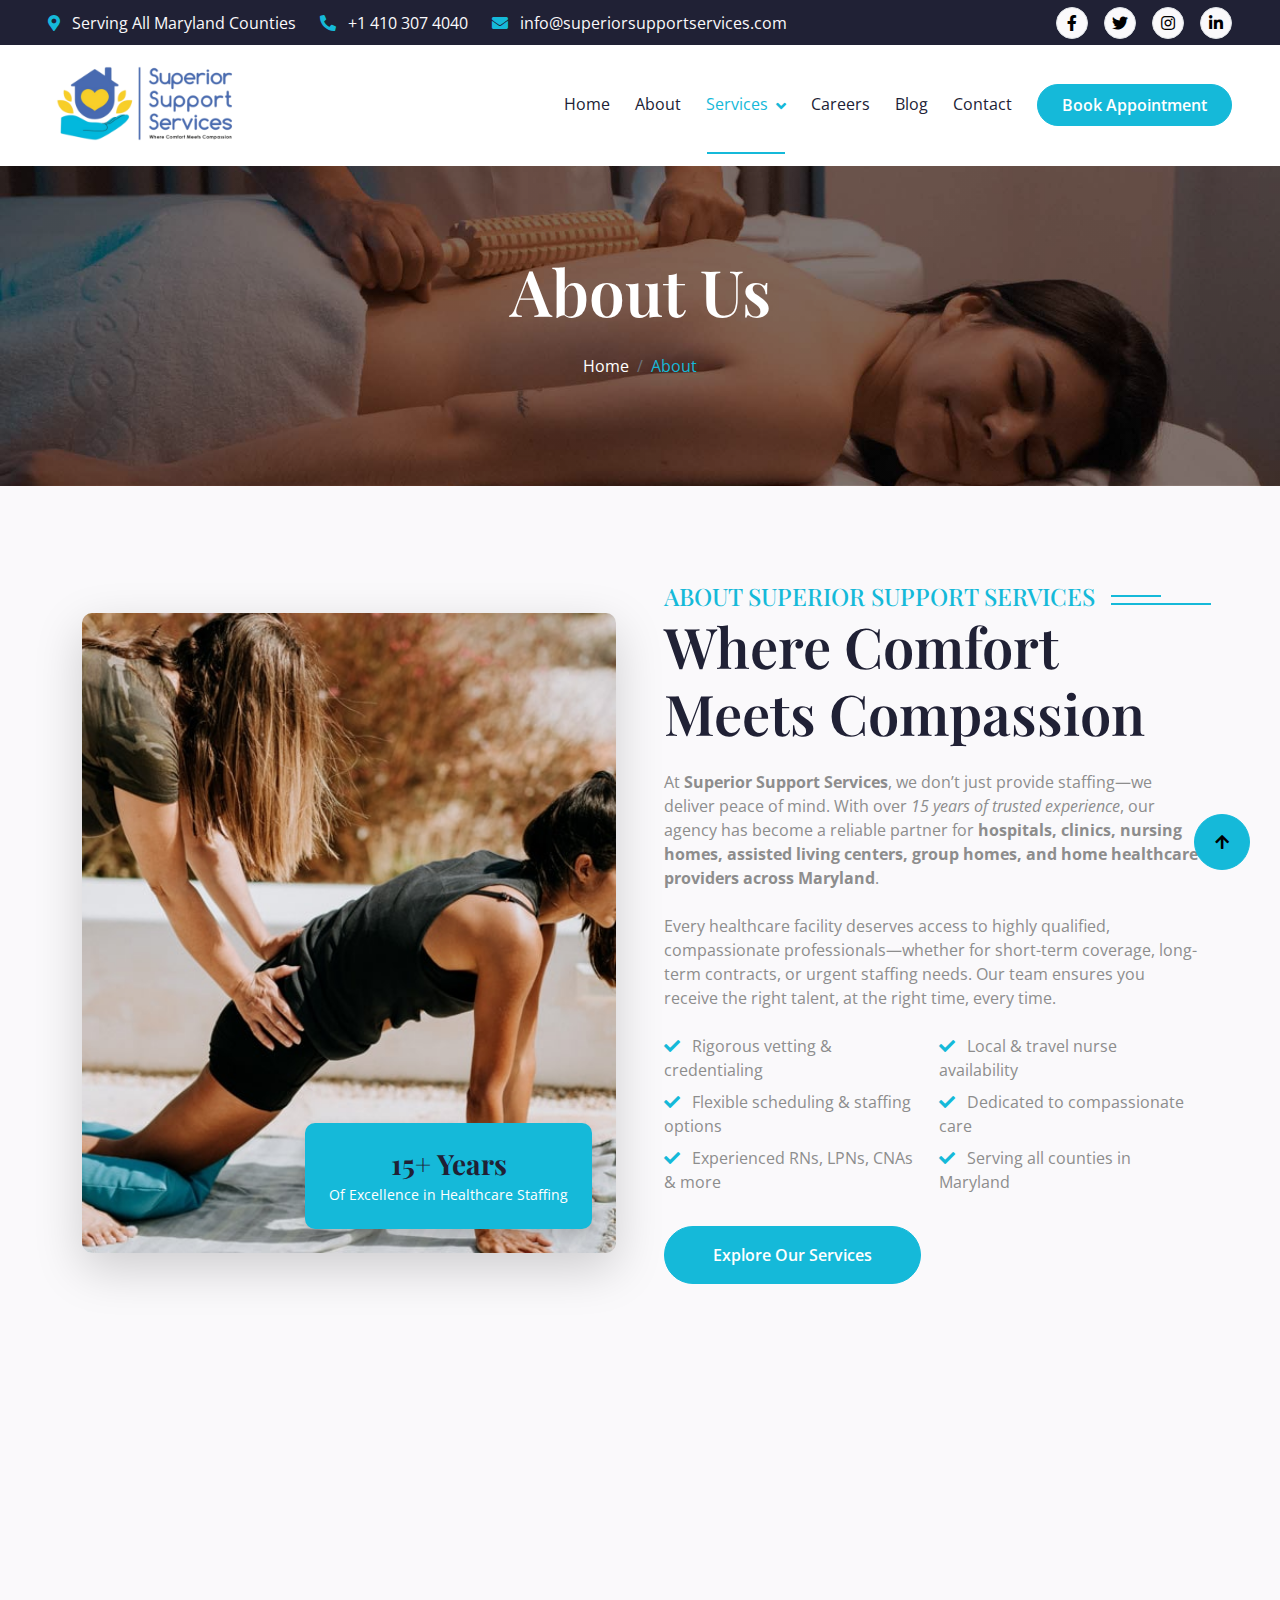
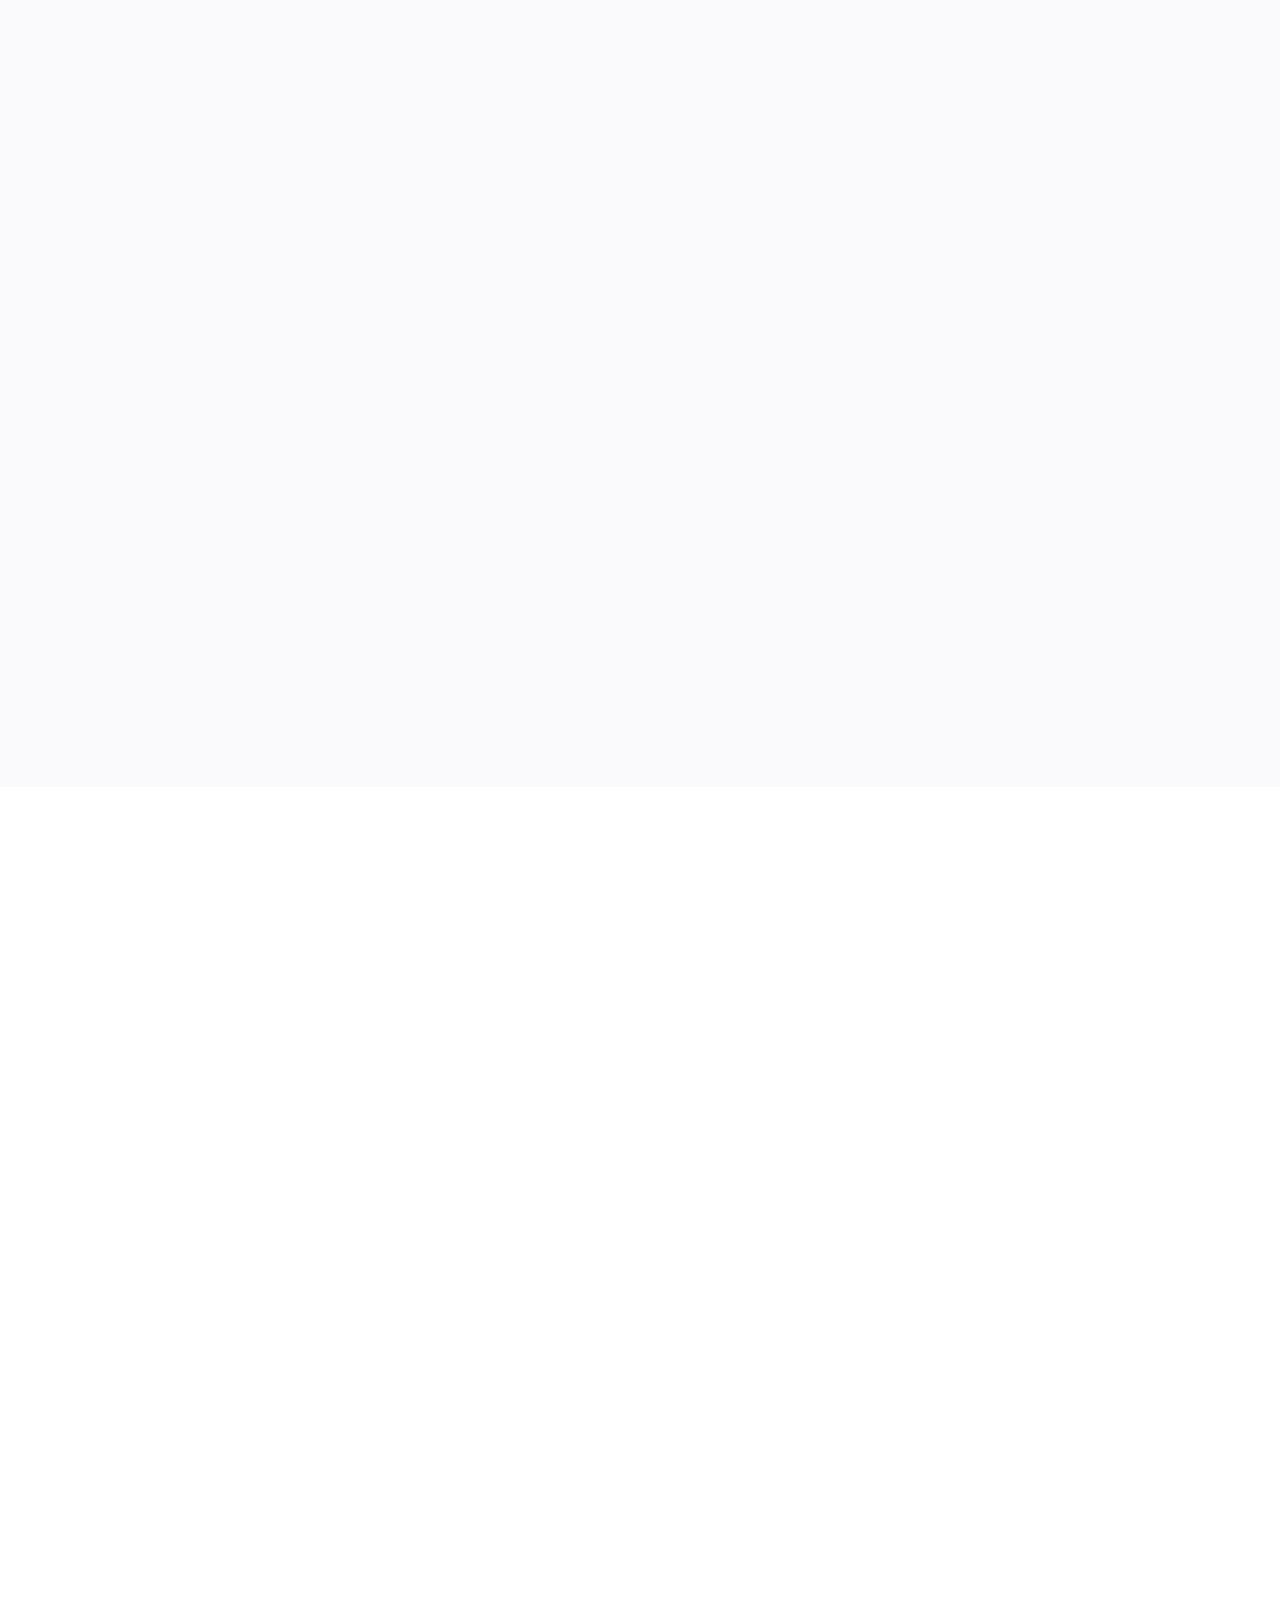
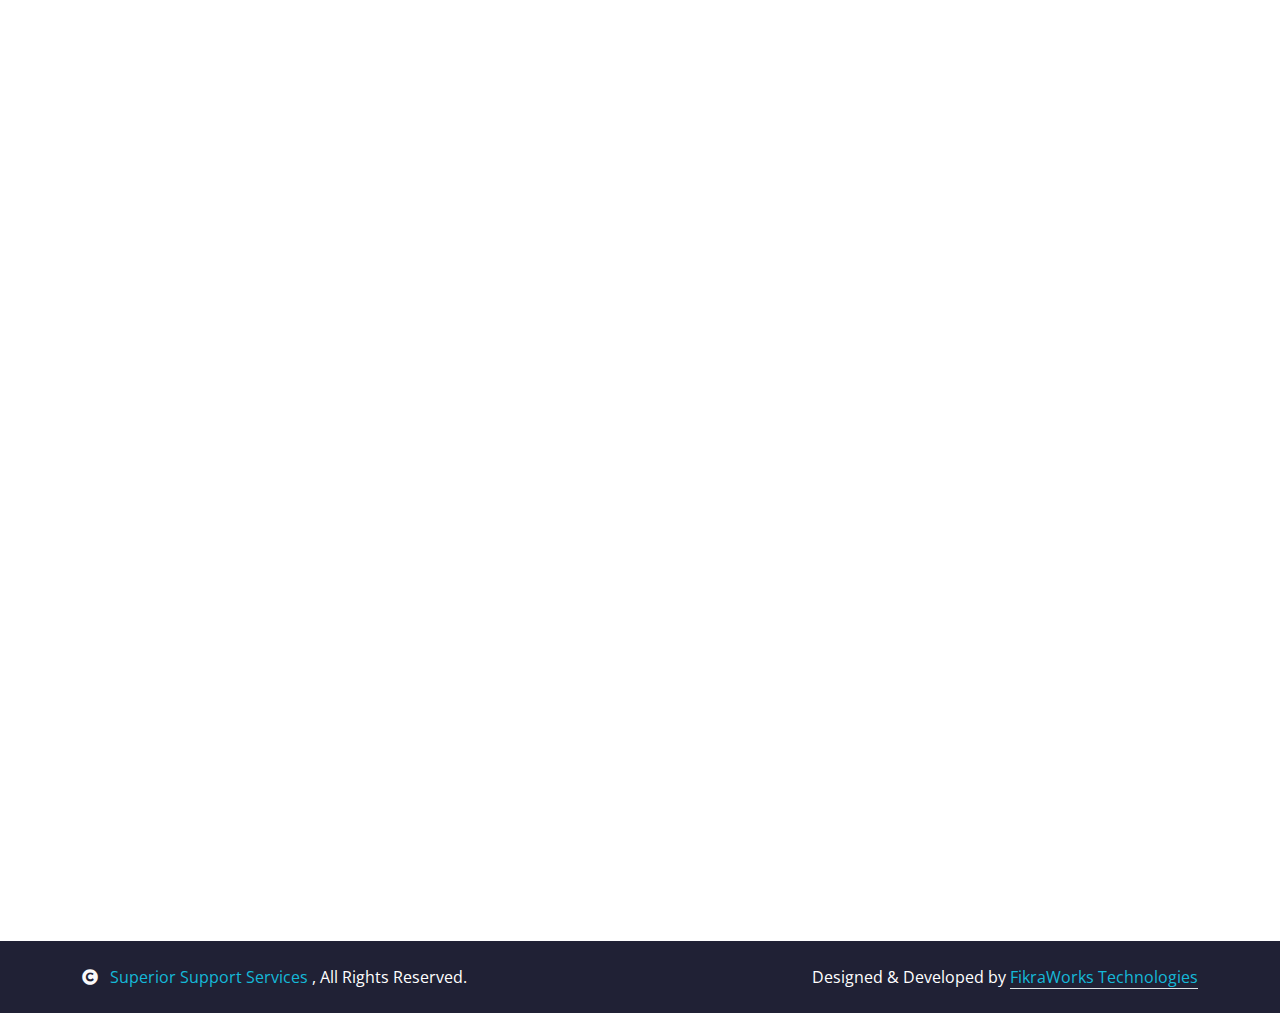
<file: about.html>
<!DOCTYPE html>
<html lang="en">
  <head>
    <meta charset="utf-8" />
    <title>Superior Support Services - Where Comfort Meets Compassion</title>
    <meta content="width=device-width, initial-scale=1.0" name="viewport" />
    <meta content="" name="keywords" />
    <meta content="" name="description" />

    <!-- Google Web Fonts -->
    <link rel="preconnect" href="https://fonts.googleapis.com" />
    <link rel="preconnect" href="https://fonts.gstatic.com" crossorigin />
    <link href="https://fonts.googleapis.com/css2?family=Open+Sans:wght@400;500;600&family=Playfair+Display:wght@400;500;600&display=swap" rel="stylesheet" />

    <!-- Icon Font Stylesheet -->
    <link rel="stylesheet" href="https://use.fontawesome.com/releases/v5.15.4/css/all.css" />
    <link href="https://cdn.jsdelivr.net/npm/bootstrap-icons@1.4.1/font/bootstrap-icons.css" rel="stylesheet" />

    <!-- Libraries Stylesheet -->
    <link href="lib/animate/animate.min.css" rel="stylesheet" />
    <link href="lib/owlcarousel/assets/owl.carousel.min.css" rel="stylesheet" />

    <!-- Customized Bootstrap Stylesheet -->
    <link href="css/bootstrap.min.css" rel="stylesheet" />

    <!-- Template Stylesheet -->
    <link href="css/style.css" rel="stylesheet" />
  </head>

  <body>
    <!-- Spinner Start -->
    <div id="spinner" class="show bg-white position-fixed translate-middle w-100 vh-100 top-50 start-50 d-flex align-items-center justify-content-center">
      <div class="spinner-border text-primary" style="width: 3rem; height: 3rem;" role="status">
        <span class="sr-only">Loading...</span>
      </div>
    </div>
    <!-- Spinner End -->

    <!-- Topbar Start -->
    <div class="container-fluid bg-dark px-5 d-none d-lg-block">
      <div class="row gx-0 align-items-center" style="height: 45px;">
        <!-- Contact Info -->
        <div class="col-lg-8 text-center text-lg-start mb-lg-0">
          <div class="d-flex flex-wrap">
            <a href="#" class="text-light me-4"><i class="fas fa-map-marker-alt text-primary me-2"></i> Serving All Maryland Counties</a>
            <a href="tel:+14103074040" class="text-light me-4"><i class="fas fa-phone-alt text-primary me-2"></i> +1 410 307 4040</a>
            <a href="mailto:superiorspprtsrvc@gmail.com" class="text-light me-0"><i class="fas fa-envelope text-primary me-2"></i> info@superiorsupportservices.com</a>
          </div>
        </div>

        <!-- Social Links -->
        <div class="col-lg-4 text-center text-lg-end">
          <div class="d-flex align-items-center justify-content-end">
            <a href="#" class="btn btn-light btn-square border rounded-circle nav-fill me-3"><i class="fab fa-facebook-f"></i></a>
            <a href="#" class="btn btn-light btn-square border rounded-circle nav-fill me-3"><i class="fab fa-twitter"></i></a>
            <a href="#" class="btn btn-light btn-square border rounded-circle nav-fill me-3"><i class="fab fa-instagram"></i></a>
            <a href="#" class="btn btn-light btn-square border rounded-circle nav-fill me-0"><i class="fab fa-linkedin-in"></i></a>
          </div>
        </div>
      </div>
    </div>
    <!-- Topbar End -->

    <!-- Navbar & Hero Start -->
    <div class="container-fluid position-relative p-0">
      <nav class="navbar navbar-expand-lg navbar-light bg-white px-4 px-lg-5 py-3 py-lg-0">
        <!-- Logo -->
        <a href="index.html" class=""><img src="img/SSS_Logo.png" alt="Superior Support Services Logo" class="img-fluid" style="max-width: 320px; min-width: 180px; height: 120px;" /></a>

        <!-- Mobile Toggle -->
        <button class="navbar-toggler" type="button" data-bs-toggle="collapse" data-bs-target="#navbarCollapse"><span class="fa fa-bars"></span></button>

        <!-- Navbar Items -->
        <div class="collapse navbar-collapse" id="navbarCollapse">
          <div class="navbar-nav ms-auto py-0">
            <a href="index.html" class="nav-item nav-link">Home</a>
            <a href="about.html" class="nav-item nav-link">About</a>

            <!-- Services Dropdown -->
            <div class="nav-item dropdown">
              <a href="service.html" class="nav-link dropdown-toggle active" data-bs-toggle="dropdown">Services</a>
              <div class="dropdown-menu m-0">
                <a href="service.html#temporary-staffing" class="dropdown-item">Temporary Staffing</a>
                <a href="service.html#permanent-placement" class="dropdown-item">Permanent Placement</a>
                <a href="service.html#contract-staffing" class="dropdown-item">Contract Staffing</a>
                <a href="service.html#travel-nursing" class="dropdown-item">Travel Nursing</a>
                <a href="service.html#allied-health" class="dropdown-item">Allied Health Professionals</a>
              </div>
            </div>

            <a href="careers.html" class="nav-item nav-link">Careers</a>
            <a href="blog.html" class="nav-item nav-link">Blog</a>
            <a href="contact.html" class="nav-item nav-link">Contact</a>
          </div>

          <!-- CTA Button -->
          <a href="appointment.html" class="btn btn-primary rounded-pill text-white py-2 px-4 flex-wrap flex-sm-shrink-0">Book Appointment</a>
        </div>
      </nav>
    </div>
    <!-- Navbar & Hero End -->

    <!-- Header Start -->
    <div class="container-fluid bg-breadcrumb">
      <div class="container text-center py-5" style="max-width: 900px;">
        <h3 class="text-white display-3 mb-4 wow fadeInDown" data-wow-delay="0.1s">About Us</h3>
        <ol class="breadcrumb justify-content-center mb-0 wow fadeInDown" data-wow-delay="0.3s">
          <li class="breadcrumb-item">
            <a href="index.html">Home</a>
          </li>
          <li class="breadcrumb-item active text-primary">About</li>
        </ol>
      </div>
    </div>
    <!-- Header End -->

    <!-- About Page Start -->
    <div class="container-fluid about-page bg-light py-5">
      <div class="container py-5">
        <!-- Intro Section -->
        <div class="row g-5 align-items-center mb-5">
          <!-- Left Image -->
          <div class="col-lg-6 wow fadeInLeft" data-wow-delay="0.2s">
            <div class="about-page-img position-relative">
              <img src="img/about-1.jpg" class="img-fluid rounded shadow-lg w-100" alt="Superior Support Services Team in Maryland" style="object-fit: cover;" />
              <div class="about-experience-box bg-primary text-white text-center rounded shadow position-absolute bottom-0 end-0 m-4 p-4">
                <h3 class="fw-bold mb-1">15+ Years</h3>
                <p class="mb-0 small">Of Excellence in Healthcare Staffing</p>
              </div>
            </div>
          </div>

          <!-- Right Content -->
          <div class="col-lg-6 wow fadeInRight" data-wow-delay="0.4s">
            <div class="section-title text-start mb-4">
              <h4 class="sub-title pe-3 mb-0">About Superior Support Services</h4>
              <h1 class="display-4 mb-4">Where Comfort Meets Compassion</h1>
            </div>
            <p class="mb-4">
              At <strong>Superior Support Services</strong>, we don’t just provide staffing—we deliver peace of mind. With over <em>15 years of trusted experience</em>, our agency has become a reliable partner for <strong>hospitals, clinics, nursing homes, assisted living centers, group homes, and home healthcare providers across Maryland</strong>.
            </p>
            <p class="mb-4">Every healthcare facility deserves access to highly qualified, compassionate professionals—whether for short-term coverage, long-term contracts, or urgent staffing needs. Our team ensures you receive the right talent, at the right time, every time.</p>
            <div class="row g-3 mb-4">
              <div class="col-sm-6">
                <p class="mb-2">
                  <i class="fa fa-check text-primary me-2"></i> Rigorous vetting &amp; credentialing
                </p>
                <p class="mb-2">
                  <i class="fa fa-check text-primary me-2"></i> Flexible scheduling &amp; staffing options
                </p>
                <p class="mb-2">
                  <i class="fa fa-check text-primary me-2"></i> Experienced RNs, LPNs, CNAs &amp; more
                </p>
              </div>
              <div class="col-sm-6">
                <p class="mb-2">
                  <i class="fa fa-check text-primary me-2"></i> Local &amp; travel nurse availability
                </p>
                <p class="mb-2">
                  <i class="fa fa-check text-primary me-2"></i> Dedicated to compassionate care
                </p>
                <p class="mb-2">
                  <i class="fa fa-check text-primary me-2"></i> Serving all counties in Maryland
                </p>
              </div>
            </div>
            <a href="#services" class="btn btn-primary rounded-pill text-white py-3 px-5">Explore Our Services</a>
          </div>
        </div>

        <!-- Mission & Values Section -->
        <div class="row g-5 align-items-center my-5">
          <div class="col-lg-6 order-lg-2 wow fadeInRight" data-wow-delay="0.3s">
            <img src="img/about-2.jpg" class="img-fluid rounded shadow-lg w-100" alt="Superior Support Services Mission and Values" />
          </div>
          <div class="col-lg-6 wow fadeInLeft" data-wow-delay="0.3s">
            <h2 class="mb-4">Our Mission &amp; Core Values</h2>
            <p class="mb-4">
              Our mission is simple yet powerful: <strong>to ensure every healthcare facility has access to dependable, compassionate, and highly skilled staff who make a difference in patient care</strong>.
            </p>
            <p class="mb-4">We are guided by four values that define who we are:</p>
            <ul class="list-unstyled">
              <li class="mb-2">
                <i class="fa fa-heart text-primary me-2"></i> <strong>Compassion</strong> – Delivering care with empathy, dignity, and respect.
              </li>
              <li class="mb-2">
                <i class="fa fa-users text-primary me-2"></i> <strong>Collaboration</strong> – Partnering with facilities and professionals for lasting success.
              </li>
              <li class="mb-2">
                <i class="fa fa-shield-alt text-primary me-2"></i> <strong>Integrity</strong> – Building trust through honesty, transparency, and reliability.
              </li>
              <li class="mb-2">
                <i class="fa fa-star text-primary me-2"></i> <strong>Excellence</strong> – Striving for the highest standards in care and service delivery.
              </li>
            </ul>
          </div>
        </div>

        <!-- Team Highlight / Callout -->
        <div class="row g-5 align-items-center mt-5">
          <div class="col-lg-12 text-center wow fadeInUp" data-wow-delay="0.2s">
            <div class="bg-primary text-white p-5 rounded shadow">
              <h2 class="mb-3">Superior Support Services at a Glance</h2>
              <p class="mb-4">
                Providing <strong>Registered Nurses (RNs), Licensed Practical Nurses (LPNs), Certified Nursing Assistants (CNAs), Allied Health Professionals, Physicians, and Support Staff</strong>—serving healthcare facilities in every county across Maryland.
              </p>
              <a href="#contact" class="btn btn-light rounded-pill py-3 px-5">Contact Us Today</a>
            </div>
          </div>
        </div>
      </div>
    </div>
    <!-- About Page End -->

    <!-- Team Start -->
    <div class="container-fluid team py-5">
      <div class="container py-5">
        <div class="section-title mb-5 wow fadeInUp" data-wow-delay="0.1s">
          <div class="sub-style">
            <h4 class="sub-title px-3 mb-0">Meet Our Team</h4>
          </div>
          <h1 class="display-3 mb-4">Dedicated Professionals Behind Superior Support Services</h1>
          <p class="mb-0">At Superior Support Services, our strength lies in the people who lead and support our mission. From experienced recruiters to healthcare staffing specialists, our team is committed to connecting facilities with qualified professionals who deliver compassionate care.</p>
        </div>
        <div class="row g-4 justify-content-center">
          <!-- Team Member -->
          <div class="col-md-6 col-lg-6 col-xl-3 wow fadeInUp" data-wow-delay="0.1s">
            <div class="team-item rounded">
              <div class="team-img rounded-top h-100">
                <img src="img/team-1.jpg" class="img-fluid rounded-top w-100" alt="Staffing Director" />
                <div class="team-icon d-flex justify-content-center">
                  <a class="btn btn-square btn-primary text-white rounded-circle mx-1" href="#"><i class="fab fa-facebook-f"></i></a>
                  <a class="btn btn-square btn-primary text-white rounded-circle mx-1" href="#"><i class="fab fa-linkedin-in"></i></a>
                </div>
              </div>
              <div class="team-content text-center border border-primary border-top-0 rounded-bottom p-4">
                <h5>Jane Doe</h5>
                <p class="mb-0">Director of Staffing Operations</p>
              </div>
            </div>
          </div>

          <!-- Team Member -->
          <div class="col-md-6 col-lg-6 col-xl-3 wow fadeInUp" data-wow-delay="0.3s">
            <div class="team-item rounded">
              <div class="team-img rounded-top h-100">
                <img src="img/team-2.jpg" class="img-fluid rounded-top w-100" alt="Healthcare Recruiter" />
                <div class="team-icon d-flex justify-content-center">
                  <a class="btn btn-square btn-primary text-white rounded-circle mx-1" href="#"><i class="fab fa-facebook-f"></i></a>
                  <a class="btn btn-square btn-primary text-white rounded-circle mx-1" href="#"><i class="fab fa-linkedin-in"></i></a>
                </div>
              </div>
              <div class="team-content text-center border border-primary border-top-0 rounded-bottom p-4">
                <h5>John Smith</h5>
                <p class="mb-0">Senior Healthcare Recruiter</p>
              </div>
            </div>
          </div>

          <!-- Team Member -->
          <div class="col-md-6 col-lg-6 col-xl-3 wow fadeInUp" data-wow-delay="0.5s">
            <div class="team-item rounded">
              <div class="team-img rounded-top h-100">
                <img src="img/team-3.jpg" class="img-fluid rounded-top w-100" alt="Client Relations Manager" />
                <div class="team-icon d-flex justify-content-center">
                  <a class="btn btn-square btn-primary text-white rounded-circle mx-1" href="#"><i class="fab fa-facebook-f"></i></a>
                  <a class="btn btn-square btn-primary text-white rounded-circle mx-1" href="#"><i class="fab fa-linkedin-in"></i></a>
                </div>
              </div>
              <div class="team-content text-center border border-primary border-top-0 rounded-bottom p-4">
                <h5>Emily Johnson</h5>
                <p class="mb-0">Client Relations Manager</p>
              </div>
            </div>
          </div>

          <!-- Team Member -->
          <div class="col-md-6 col-lg-6 col-xl-3 wow fadeInUp" data-wow-delay="0.7s">
            <div class="team-item rounded">
              <div class="team-img rounded-top h-100">
                <img src="img/team-4.jpg" class="img-fluid rounded-top w-100" alt="Credentialing Specialist" />
                <div class="team-icon d-flex justify-content-center">
                  <a class="btn btn-square btn-primary text-white rounded-circle mx-1" href="#"><i class="fab fa-facebook-f"></i></a>
                  <a class="btn btn-square btn-primary text-white rounded-circle mx-1" href="#"><i class="fab fa-linkedin-in"></i></a>
                </div>
              </div>
              <div class="team-content text-center border border-primary border-top-0 rounded-bottom p-4">
                <h5>Michael Brown</h5>
                <p class="mb-0">Credentialing Specialist</p>
              </div>
            </div>
          </div>
        </div>
      </div>
    </div>
    <!-- Team End -->

    <!-- Footer Start -->
    <div class="container-fluid footer py-5 wow fadeIn" data-wow-delay="0.2s">
      <div class="container py-5">
        <div class="row g-5">
          <!-- Company Info -->
          <div class="col-md-6 col-lg-6 col-xl-3">
            <div class="footer-item d-flex flex-column">
              <h4 class="text-white mb-4"><i class="fas fa-star-of-life me-3"></i>Superior Support Services</h4>
              <p>
                Superior Support Services is a healthcare staffing agency providing temporary and permanent personnel to hospitals, clinics, nursing homes, group homes, assisted living, home healthcare, doctors’ offices, and many more facilities. <br /><em>“Where Comfort Meets Compassion. Exceptional Care Always.”</em>
              </p>
              <div class="d-flex align-items-center">
                <i class="fas fa-share fa-2x text-white me-2"></i>
                <a class="btn-square btn btn-primary text-white rounded-circle mx-1" href="#"><i class="fab fa-facebook-f"></i></a>
                <a class="btn-square btn btn-primary text-white rounded-circle mx-1" href="#"><i class="fab fa-twitter"></i></a>
                <a class="btn-square btn btn-primary text-white rounded-circle mx-1" href="#"><i class="fab fa-instagram"></i></a>
                <a class="btn-square btn btn-primary text-white rounded-circle mx-1" href="#"><i class="fab fa-linkedin-in"></i></a>
              </div>
            </div>
          </div>

          <!-- Quick Links -->
          <div class="col-md-6 col-lg-6 col-xl-3">
            <div class="footer-item d-flex flex-column">
              <h4 class="mb-4 text-white">Quick Links</h4>
              <a href="#"><i class="fas fa-angle-right me-2"></i> About Us</a>
              <a href="#"><i class="fas fa-angle-right me-2"></i> Contact Us</a>
              <a href="#"><i class="fas fa-angle-right me-2"></i> Careers</a>
              <a href="#"><i class="fas fa-angle-right me-2"></i> Privacy Policy</a>
              <a href="#"><i class="fas fa-angle-right me-2"></i> Terms &amp; Conditions</a>
              <a href="#"><i class="fas fa-angle-right me-2"></i> Blog &amp; News</a>
            </div>
          </div>

          <!-- Services -->
          <div class="col-md-6 col-lg-6 col-xl-3">
            <div class="footer-item d-flex flex-column">
              <h4 class="mb-4 text-white">Our Services</h4>
              <a href="#"><i class="fas fa-angle-right me-2"></i> Temporary Staffing</a>
              <a href="#"><i class="fas fa-angle-right me-2"></i> Permanent Placement</a>
              <a href="#"><i class="fas fa-angle-right me-2"></i> Contract Staffing</a>
              <a href="#"><i class="fas fa-angle-right me-2"></i> Travel Nursing</a>
              <a href="#"><i class="fas fa-angle-right me-2"></i> Allied Health Staffing</a>
              <a href="#"><i class="fas fa-angle-right me-2"></i> Support Staff Solutions</a>
            </div>
          </div>

          <!-- Contact Info -->
          <div class="col-md-6 col-lg-6 col-xl-3">
            <div class="footer-item d-flex flex-column">
              <h4 class="mb-4 text-white">Contact Info</h4>
              <a href="tel:+14103074040"><i class="fas fa-phone me-2"></i> +1 410 307 4040</a>
              <a href="mailto:superiorspprtsrvc@gmail.com"><i class="fas fa-envelope me-2"></i> info@superiorsupportservices.com</a>
              <a href="mailto:ssuperior338@gmail.com"><i class="fas fa-envelope me-2"></i> careers@superiorsupportservices.com</a>
              <a href="#"><i class="fa fa-map-marker-alt me-2"></i> Serving: Baltimore City, Baltimore County, Howard, Harford, and all Maryland Counties</a>
            </div>
          </div>
        </div>
      </div>
    </div>
    <!-- Footer End -->

    <!-- Copyright Start -->
    <div class="container-fluid copyright py-4">
      <div class="container">
        <div class="row g-4 align-items-center">
          <div class="col-md-6 text-center text-md-start mb-md-0">
            <span class="text-white">
              <a href="#">
                <i class="fas fa-copyright text-light me-2"></i>
                Superior Support Services
              </a>, All Rights Reserved.
            </span>
          </div>
          <div class="col-md-6 text-center text-md-end text-white">
            Designed &amp; Developed by <a class="border-bottom" href="#">FikraWorks Technologies</a>
          </div>
        </div>
      </div>
    </div>
    <!-- Copyright End -->

    <!-- Back to Top -->
    <a href="#" class="btn btn-primary btn-lg-square back-to-top"><i class="fa fa-arrow-up"></i></a>

    <!-- JavaScript Libraries -->
    <script src="https://ajax.googleapis.com/ajax/libs/jquery/3.6.4/jquery.min.js"></script>
    <script src="https://cdn.jsdelivr.net/npm/bootstrap@5.0.0/dist/js/bootstrap.bundle.min.js"></script>
    <script src="lib/wow/wow.min.js"></script>
    <script src="lib/easing/easing.min.js"></script>
    <script src="lib/waypoints/waypoints.min.js"></script>
    <script src="lib/owlcarousel/owl.carousel.min.js"></script>

    <!-- Template Javascript -->
    <script src="js/main.js"></script>
  </body>
</html>
</file>
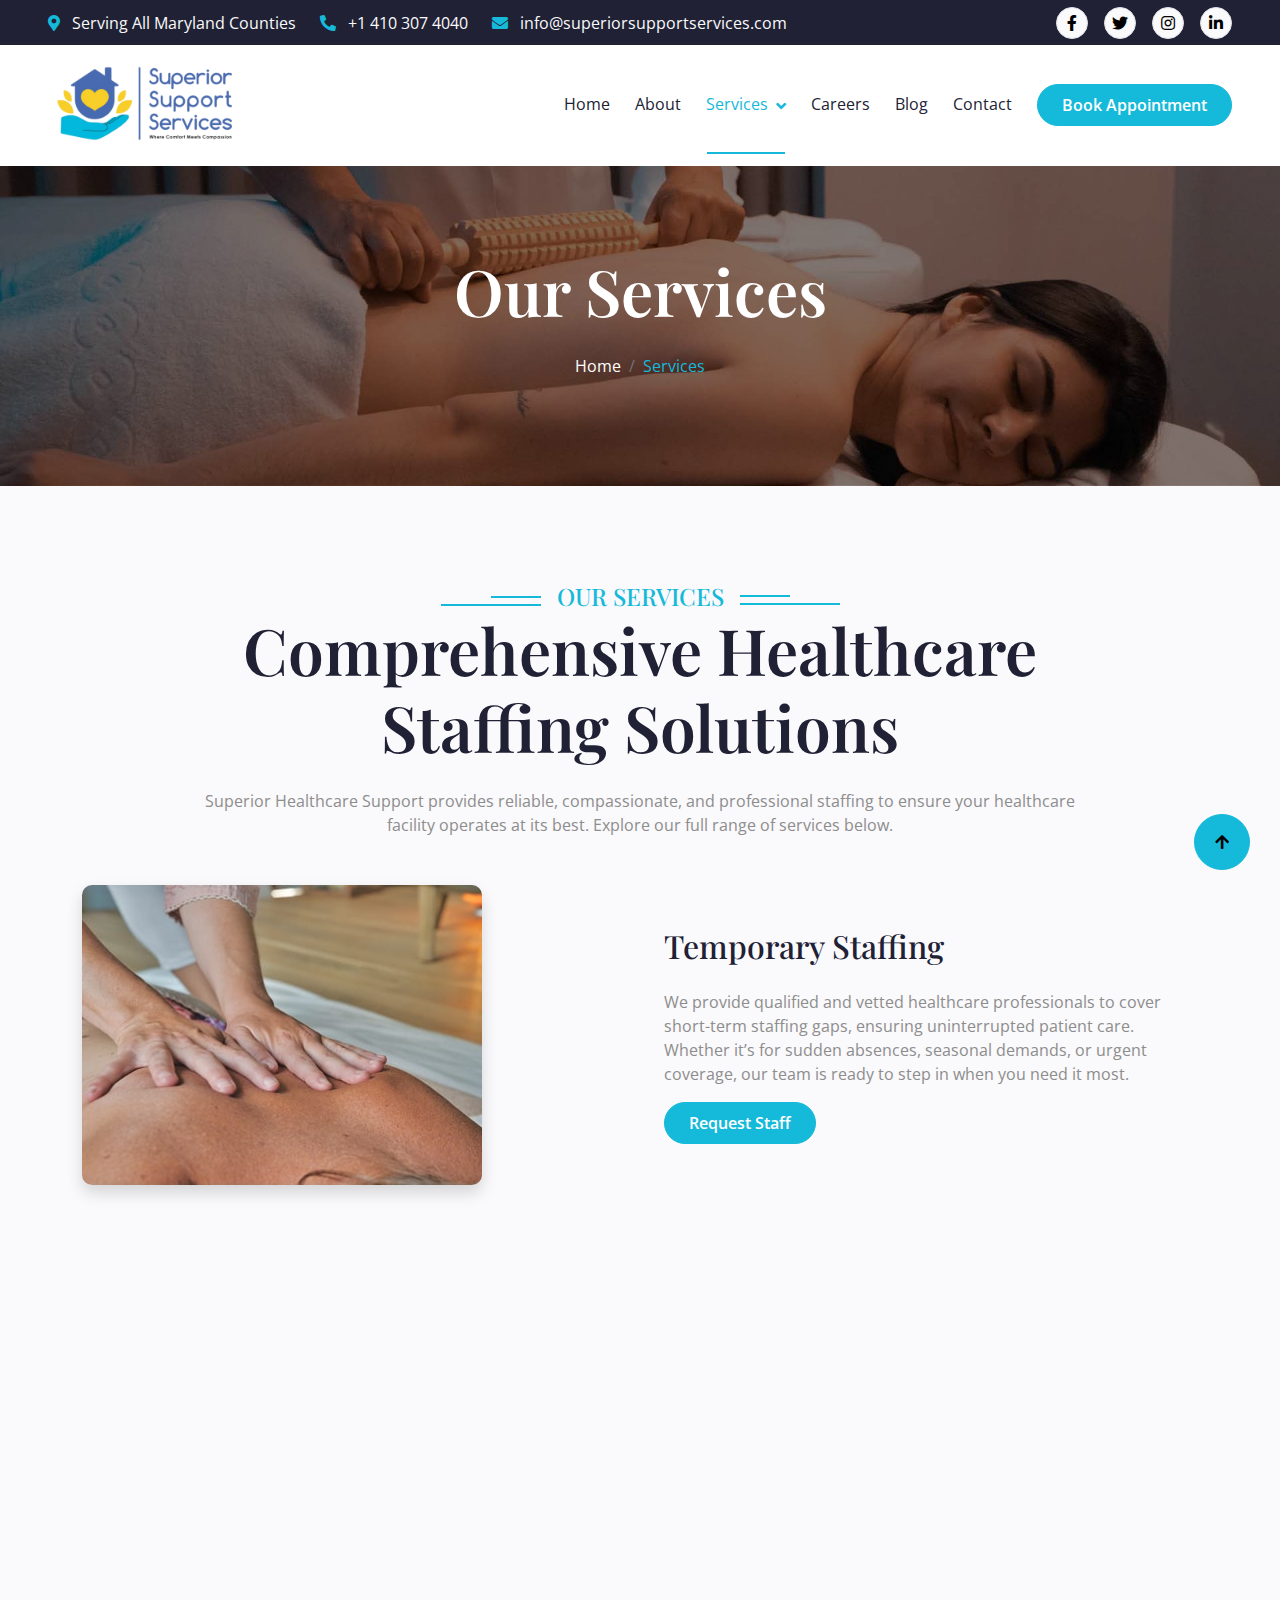
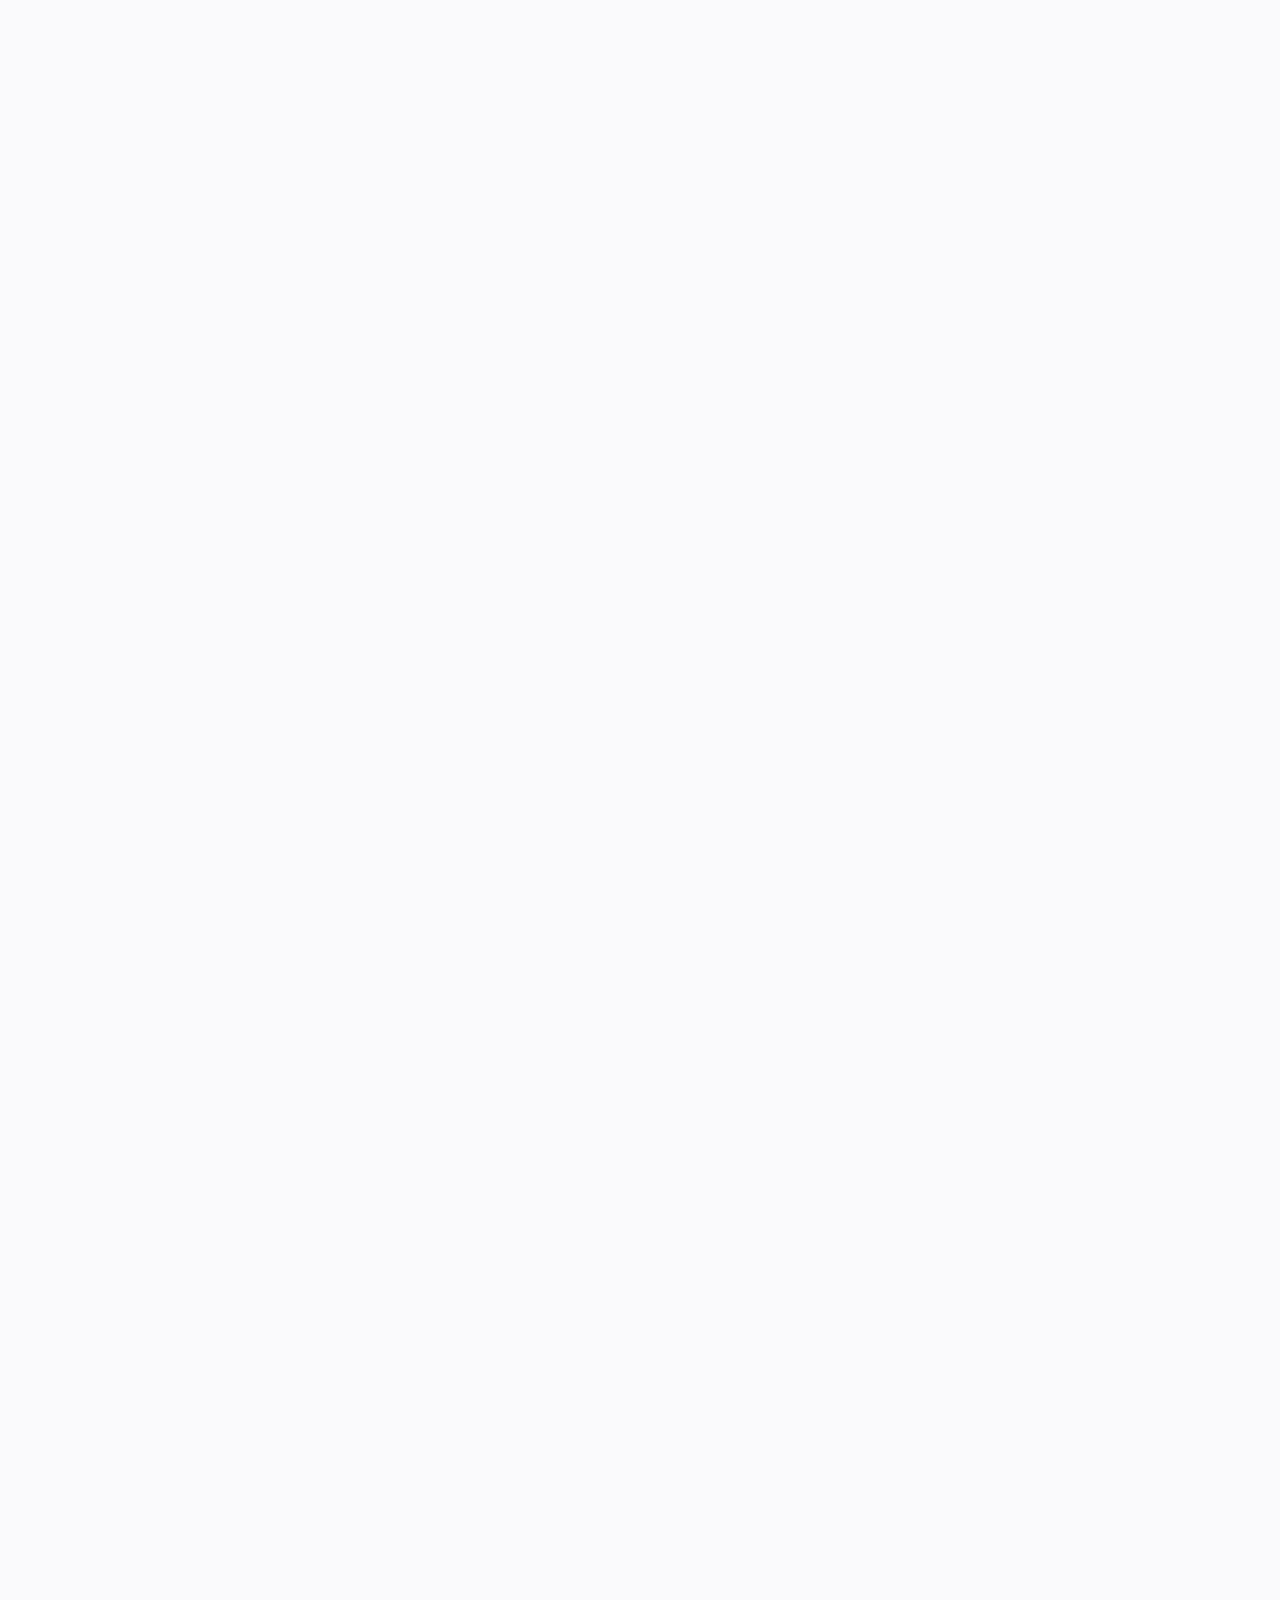
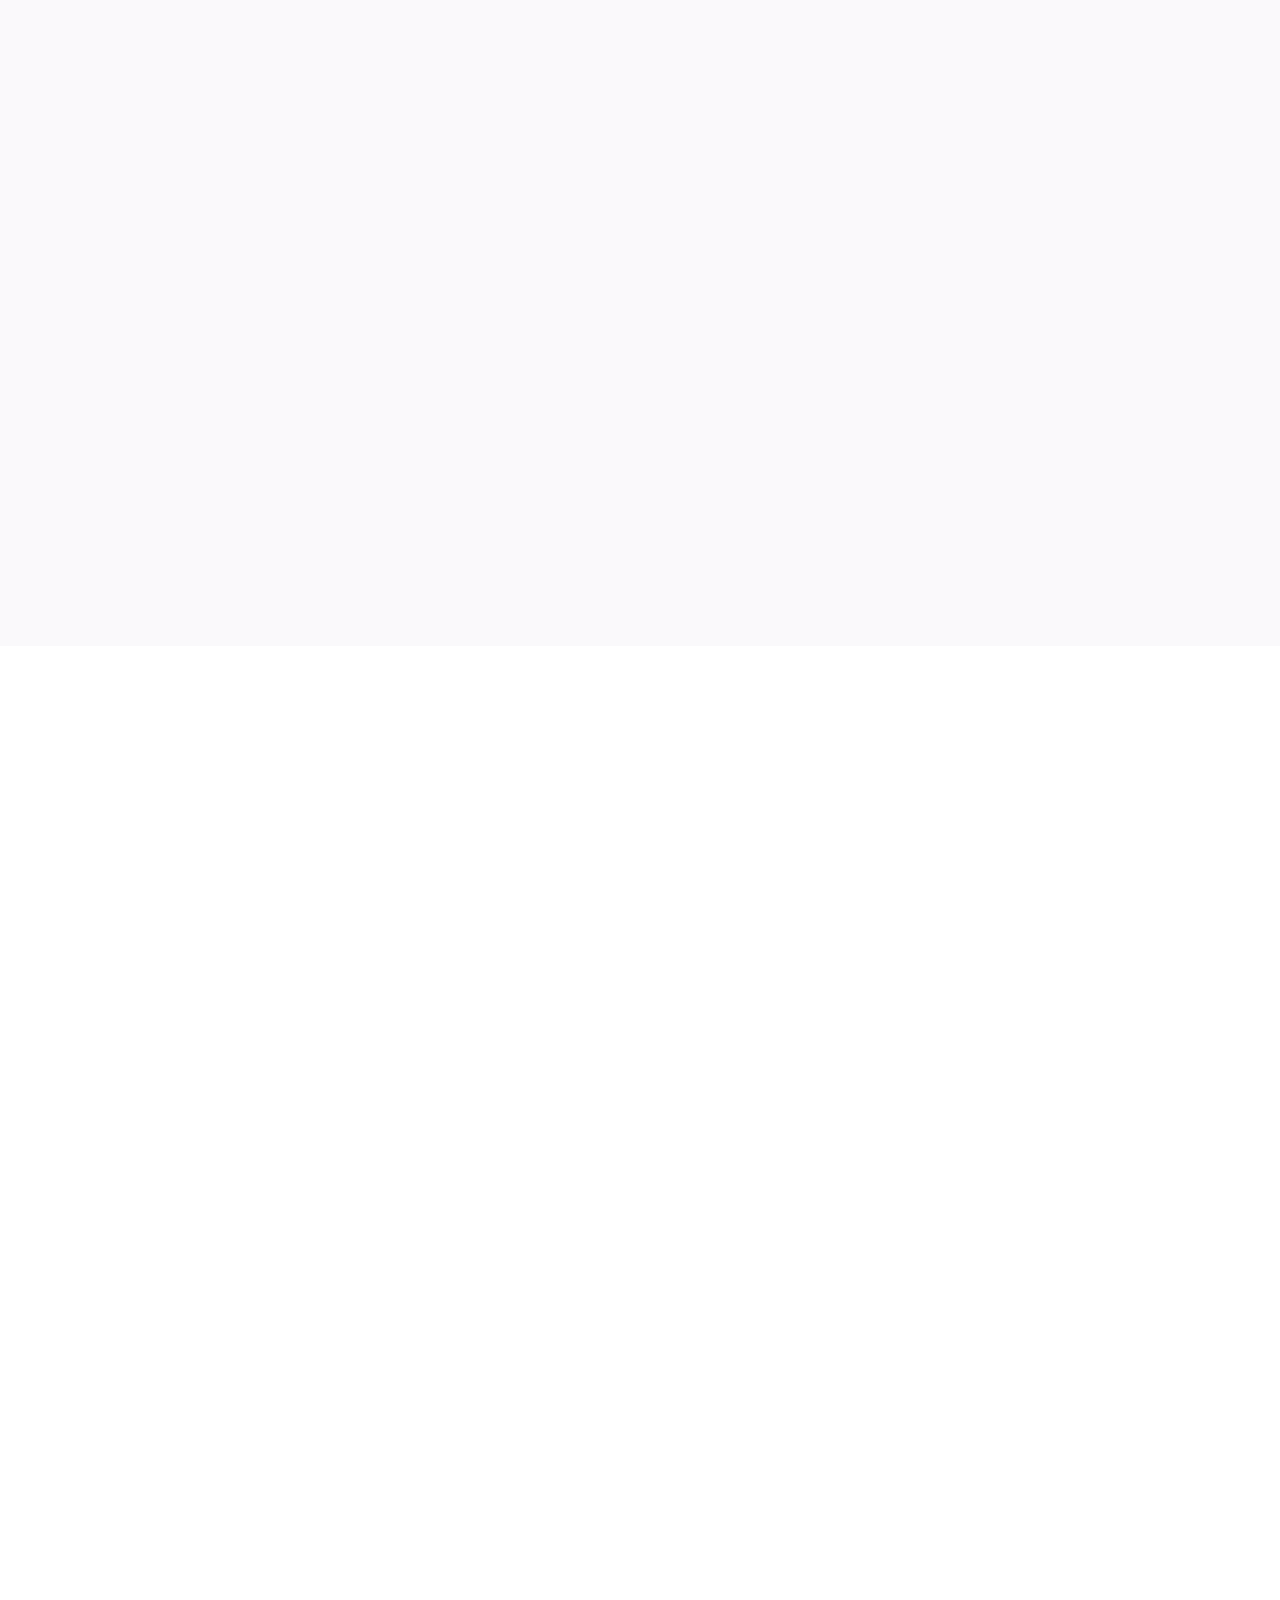
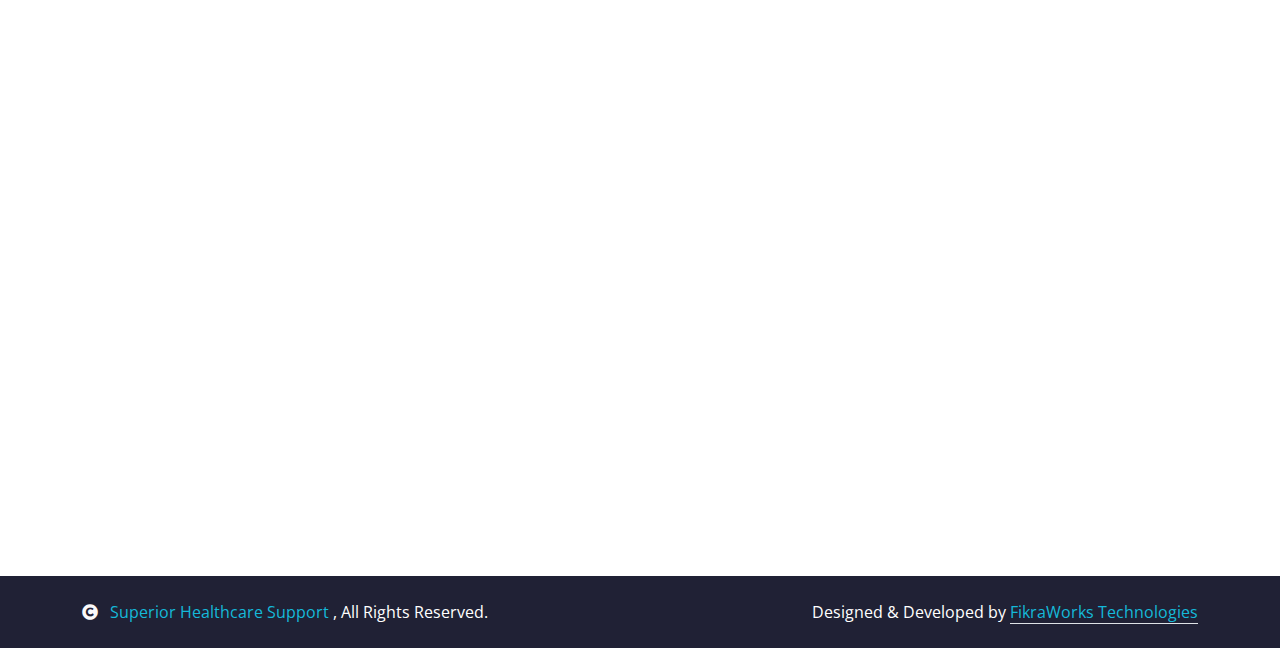
<file: service.html>
<!DOCTYPE html>
<html lang="en">
  <head>
    <meta charset="utf-8" />
    <title>Superior Healthcare Support - Where Comfort Meets Compassion</title>
    <meta content="width=device-width, initial-scale=1.0" name="viewport" />
    <meta content="" name="keywords" />
    <meta content="" name="description" />

    <!-- Google Web Fonts -->
    <link rel="preconnect" href="https://fonts.googleapis.com" />
    <link rel="preconnect" href="https://fonts.gstatic.com" crossorigin />
    <link href="https://fonts.googleapis.com/css2?family=Open+Sans:wght@400;500;600&family=Playfair+Display:wght@400;500;600&display=swap" rel="stylesheet" />

    <!-- Icon Font Stylesheet -->
    <link rel="stylesheet" href="https://use.fontawesome.com/releases/v5.15.4/css/all.css" />
    <link href="https://cdn.jsdelivr.net/npm/bootstrap-icons@1.4.1/font/bootstrap-icons.css" rel="stylesheet" />

    <!-- Libraries Stylesheet -->
    <link href="lib/animate/animate.min.css" rel="stylesheet" />
    <link href="lib/owlcarousel/assets/owl.carousel.min.css" rel="stylesheet" />

    <!-- Customized Bootstrap Stylesheet -->
    <link href="css/bootstrap.min.css" rel="stylesheet" />

    <!-- Template Stylesheet -->
    <link href="css/style.css" rel="stylesheet" />
  </head>

  <body>
    <!-- Spinner Start -->
    <div id="spinner" class="show bg-white position-fixed translate-middle w-100 vh-100 top-50 start-50 d-flex align-items-center justify-content-center">
      <div class="spinner-border text-primary" style="width: 3rem; height: 3rem;" role="status">
        <span class="sr-only">Loading...</span>
      </div>
    </div>
    <!-- Spinner End -->

    <!-- Topbar Start -->
    <div class="container-fluid bg-dark px-5 d-none d-lg-block">
      <div class="row gx-0 align-items-center" style="height: 45px;">
        <!-- Contact Info -->
        <div class="col-lg-8 text-center text-lg-start mb-lg-0">
          <div class="d-flex flex-wrap">
            <a href="#" class="text-light me-4"><i class="fas fa-map-marker-alt text-primary me-2"></i> Serving All Maryland Counties</a>
            <a href="tel:+14103074040" class="text-light me-4"><i class="fas fa-phone-alt text-primary me-2"></i> +1 410 307 4040</a>
            <a href="mailto:superiorspprtsrvc@gmail.com" class="text-light me-0"><i class="fas fa-envelope text-primary me-2"></i> info@superiorsupportservices.com</a>
          </div>
        </div>

        <!-- Social Links -->
        <div class="col-lg-4 text-center text-lg-end">
          <div class="d-flex align-items-center justify-content-end">
            <a href="#" class="btn btn-light btn-square border rounded-circle nav-fill me-3"><i class="fab fa-facebook-f"></i></a>
            <a href="#" class="btn btn-light btn-square border rounded-circle nav-fill me-3"><i class="fab fa-twitter"></i></a>
            <a href="#" class="btn btn-light btn-square border rounded-circle nav-fill me-3"><i class="fab fa-instagram"></i></a>
            <a href="#" class="btn btn-light btn-square border rounded-circle nav-fill me-0"><i class="fab fa-linkedin-in"></i></a>
          </div>
        </div>
      </div>
    </div>
    <!-- Topbar End -->

    <!-- Navbar & Hero Start -->
    <div class="container-fluid position-relative p-0">
      <nav class="navbar navbar-expand-lg navbar-light bg-white px-4 px-lg-5 py-3 py-lg-0">
        <!-- Logo -->
        <a href="index.html" class=""><img src="img/SSS_Logo.png" alt="Superior Healthcare Support Logo" class="img-fluid" style="max-width: 320px; min-width: 180px; height: 120px;" /></a>

        <!-- Mobile Toggle -->
        <button class="navbar-toggler" type="button" data-bs-toggle="collapse" data-bs-target="#navbarCollapse"><span class="fa fa-bars"></span></button>

        <!-- Navbar Items -->
        <div class="collapse navbar-collapse" id="navbarCollapse">
          <div class="navbar-nav ms-auto py-0">
            <a href="index.html" class="nav-item nav-link">Home</a>
            <a href="about.html" class="nav-item nav-link">About</a>

            <!-- Services Dropdown -->
            <div class="nav-item dropdown">
              <a href="service.html" class="nav-link dropdown-toggle active" data-bs-toggle="dropdown">Services</a>
              <div class="dropdown-menu m-0">
                <a href="service.html#temporary-staffing" class="dropdown-item">Temporary Staffing</a>
                <a href="service.html#permanent-placement" class="dropdown-item">Permanent Placement</a>
                <a href="service.html#contract-staffing" class="dropdown-item">Contract Staffing</a>
                <a href="service.html#travel-nursing" class="dropdown-item">Travel Nursing</a>
                <a href="service.html#allied-health" class="dropdown-item">Allied Health Professionals</a>
              </div>
            </div>

            <a href="careers.html" class="nav-item nav-link">Careers</a>
            <a href="blog.html" class="nav-item nav-link">Blog</a>
            <a href="contact.html" class="nav-item nav-link">Contact</a>
          </div>

          <!-- CTA Button -->
          <a href="appointment.html" class="btn btn-primary rounded-pill text-white py-2 px-4 flex-wrap flex-sm-shrink-0">Book Appointment</a>
        </div>
      </nav>
    </div>
    <!-- Navbar & Hero End -->

    <!-- Header Start -->
    <div class="container-fluid bg-breadcrumb">
      <div class="container text-center py-5" style="max-width: 900px;">
        <h3 class="text-white display-3 mb-4 wow fadeInDown" data-wow-delay="0.1s">Our Services</h3>
        <ol class="breadcrumb justify-content-center mb-0 wow fadeInDown" data-wow-delay="0.3s">
          <li class="breadcrumb-item">
            <a href="index.html">Home</a>
          </li>
          <li class="breadcrumb-item active text-primary">Services</li>
        </ol>
      </div>
    </div>
    <!-- Header End -->

    <!-- Services Page Start -->
    <div class="container-fluid service-page bg-light py-5">
      <div class="container py-5">
        <div class="section-title text-center mb-5 wow fadeInUp" data-wow-delay="0.2s">
          <div class="sub-style">
            <h4 class="sub-title px-3 mb-0">Our Services</h4>
          </div>
          <h1 class="display-3 mb-4">Comprehensive Healthcare Staffing Solutions</h1>
          <p class="mb-0">Superior Healthcare Support provides reliable, compassionate, and professional staffing to ensure your healthcare facility operates at its best. Explore our full range of services below.</p>
        </div>

        <!-- Temporary Staffing -->
        <div id="temporary-staffing" class="row g-5 align-items-center mb-5 wow fadeInUp" data-wow-delay="0.1s">
          <div class="col-lg-6">
            <img src="img/service-1.jpg" class="img-fluid rounded shadow" alt="Temporary Staffing" />
          </div>
          <div class="col-lg-6">
            <h2 class="mb-4">Temporary Staffing</h2>
            <p>We provide qualified and vetted healthcare professionals to cover short-term staffing gaps, ensuring uninterrupted patient care. Whether it’s for sudden absences, seasonal demands, or urgent coverage, our team is ready to step in when you need it most.</p>
            <a href="contact.html" class="btn btn-primary rounded-pill text-white py-2 px-4">Request Staff</a>
          </div>
        </div>

        <!-- Permanent Placement -->
        <div id="permanent-placement" class="row g-5 align-items-center mb-5 flex-row-reverse wow fadeInUp" data-wow-delay="0.3s">
          <div class="col-lg-6">
            <img src="img/service-2.jpg" class="img-fluid rounded shadow" alt="Permanent Placement" />
          </div>
          <div class="col-lg-6">
            <h2 class="mb-4">Permanent Placement</h2>
            <p>Finding the right long-term staff is critical for quality care. We carefully match skilled professionals with your facility’s culture and needs, ensuring a seamless fit that enhances your team’s performance.</p>
            <a href="contact.html" class="btn btn-primary rounded-pill text-white py-2 px-4">Hire Now</a>
          </div>
        </div>

        <!-- Contract Staffing -->
        <div id="contract-staffing" class="row g-5 align-items-center mb-5 wow fadeInUp" data-wow-delay="0.5s">
          <div class="col-lg-6">
            <img src="img/service-3.jpg" class="img-fluid rounded shadow" alt="Contract Staffing" />
          </div>
          <div class="col-lg-6">
            <h2 class="mb-4">Contract Staffing</h2>
            <p>For projects, seasonal needs, or extended absences, our contract staffing solutions offer flexibility and reliability. We provide professionals on contracts that suit your facility’s timeline and requirements.</p>
            <a href="contact.html" class="btn btn-primary rounded-pill text-white py-2 px-4">Learn More</a>
          </div>
        </div>

        <!-- Travel Nursing -->
        <div id="travel-nursing" class="row g-5 align-items-center mb-5 flex-row-reverse wow fadeInUp" data-wow-delay="0.7s">
          <div class="col-lg-6">
            <img src="img/service-4.jpg" class="img-fluid rounded shadow" alt="Travel Nursing" />
          </div>
          <div class="col-lg-6">
            <h2 class="mb-4">Travel Nursing</h2>
            <p>We place experienced nurses in temporary positions across different locations, bringing specialized skills to facilities in need. Our travel nurses adapt quickly, ensuring quality care wherever they’re assigned.</p>
            <a href="careers.html" class="btn btn-primary rounded-pill text-white py-2 px-4">Apply as Travel Nurse</a>
          </div>
        </div>

        <!-- Allied Health Professionals -->
        <div id="allied-health" class="row g-5 align-items-center mb-5 wow fadeInUp" data-wow-delay="0.9s">
          <div class="col-lg-6">
            <img src="img/service-5.jpg" class="img-fluid rounded shadow" alt="Allied Health Professionals" />
          </div>
          <div class="col-lg-6">
            <h2 class="mb-4">Allied Health Professionals</h2>
            <p>From physical therapists and occupational therapists to speech therapists and radiology technicians, we provide a wide range of allied health professionals to support comprehensive patient care.</p>
            <a href="contact.html" class="btn btn-primary rounded-pill text-white py-2 px-4">Request Professionals</a>
          </div>
        </div>

        <!-- Support Staff -->
        <div id="support-staff" class="row g-5 align-items-center mb-5 flex-row-reverse wow fadeInUp" data-wow-delay="1.1s">
          <div class="col-lg-6">
            <img src="img/service-6.jpg" class="img-fluid rounded shadow" alt="Support Staff" />
          </div>
          <div class="col-lg-6">
            <h2 class="mb-4">Support Staff</h2>
            <p>Behind every great healthcare facility is a dedicated support team. We provide medical assistants, administrative staff, and other support roles to ensure smooth operations and exceptional patient experiences.</p>
            <a href="contact.html" class="btn btn-primary rounded-pill text-white py-2 px-4">Get Support Staff</a>
          </div>
        </div>
      </div>
    </div>
    <!-- Services Page End -->

    <!-- Features Start -->
    <div class="container-fluid py-5 bg-light">
      <div class="container py-5">
        <div class="row align-items-center">
          <!-- Left Side Intro -->
          <div class="col-lg-5 mb-5 mb-lg-0 wow fadeInLeft" data-wow-delay="0.1s">
            <div class="sub-style mb-3">
              <h4 class="sub-title px-3 mb-0">Why Choose Us</h4>
            </div>
            <h1 class="display-4 mb-4">Staffing Solutions Built on Trust &amp; Care</h1>
            <p class="mb-4">Superior Healthcare Support goes beyond simple staffing. We provide healthcare facilities across Maryland with highly qualified, compassionate professionals who bring confidence, reliability, and heart to every role. Here’s what makes us unique:</p>
            <a href="about.html" class="btn btn-primary rounded-pill py-3 px-5">Discover More</a>
          </div>

          <!-- Right Side Features -->
          <div class="col-lg-7">
            <div class="row g-4">
              <!-- Feature Item -->
              <div class="col-sm-6 wow fadeInUp" data-wow-delay="0.1s">
                <div class="feature-box p-4 bg-white rounded shadow-sm h-100 text-center">
                  <div class="feature-icon mb-3">
                    <i class="fas fa-user-check fa-2x text-primary"></i>
                  </div>
                  <h5>Rigorous Screening</h5>
                  <p class="small mb-0">Strict vetting, credential checks, and background verification for every hire.</p>
                </div>
              </div>

              <!-- Feature Item -->
              <div class="col-sm-6 wow fadeInUp" data-wow-delay="0.2s">
                <div class="feature-box p-4 bg-white rounded shadow-sm h-100 text-center">
                  <div class="feature-icon mb-3">
                    <i class="fas fa-calendar-check fa-2x text-primary"></i>
                  </div>
                  <h5>Flexible Staffing</h5>
                  <p class="small mb-0">Temporary, permanent, or travel placements designed to fit your needs.</p>
                </div>
              </div>

              <!-- Feature Item -->
              <div class="col-sm-6 wow fadeInUp" data-wow-delay="0.3s">
                <div class="feature-box p-4 bg-white rounded shadow-sm h-100 text-center">
                  <div class="feature-icon mb-3">
                    <i class="fas fa-user-md fa-2x text-primary"></i>
                  </div>
                  <h5>Experienced Professionals</h5>
                  <p class="small mb-0">Skilled nurses, allied health staff, and physicians ready to deliver care.</p>
                </div>
              </div>

              <!-- Feature Item -->
              <div class="col-sm-6 wow fadeInUp" data-wow-delay="0.4s">
                <div class="feature-box p-4 bg-white rounded shadow-sm h-100 text-center">
                  <div class="feature-icon mb-3">
                    <i class="fas fa-stopwatch fa-2x text-primary"></i>
                  </div>
                  <h5>Fast Response</h5>
                  <p class="small mb-0">Quick staffing solutions to keep your patient care uninterrupted.</p>
                </div>
              </div>

              <!-- Feature Item -->
              <div class="col-sm-6 wow fadeInUp" data-wow-delay="0.5s">
                <div class="feature-box p-4 bg-white rounded shadow-sm h-100 text-center">
                  <div class="feature-icon mb-3">
                    <i class="fas fa-globe-americas fa-2x text-primary"></i>
                  </div>
                  <h5>Local &amp; Travel Talent</h5>
                  <p class="small mb-0">Access to local staff and travel nurses throughout Maryland.</p>
                </div>
              </div>

              <!-- Feature Item -->
              <div class="col-sm-6 wow fadeInUp" data-wow-delay="0.6s">
                <div class="feature-box p-4 bg-white rounded shadow-sm h-100 text-center">
                  <div class="feature-icon mb-3">
                    <i class="fas fa-heart fa-2x text-primary"></i>
                  </div>
                  <h5>Compassionate Service</h5>
                  <p class="small mb-0">Staff who deliver not just skills, but empathy and compassion.</p>
                </div>
              </div>
            </div>
          </div>
        </div>
      </div>
    </div>
    <!-- Features End -->

    <!-- Testimonial Start -->
    <div class="container-fluid testimonial py-5 wow zoomInDown" data-wow-delay="0.1s">
      <div class="container py-5">
        <div class="section-title mb-5">
          <div class="sub-style">
            <h4 class="sub-title text-white px-3 mb-0">Testimonials</h4>
          </div>
          <h1 class="display-3 mb-4">What Our Clients &amp; Staff Say</h1>
        </div>
        <div class="testimonial-carousel owl-carousel">
          <!-- Testimonial Item (Client) -->
          <div class="testimonial-item">
            <div class="testimonial-inner p-5">
              <div class="testimonial-inner-img mb-4">
                <img src="img/testimonial-img.jpg" class="img-fluid rounded-circle" alt="Client Image" />
              </div>
              <p class="text-white fs-7">“Superior Healthcare Support has consistently provided us with reliable and professional nurses. They understand our facility’s needs and always deliver top-quality staff.”</p>
              <div class="text-center">
                <h5 class="mb-2">Sarah Mitchell</h5>
                <p class="mb-1 text-white-50">Director of Nursing, Chicago IL</p>
                <p class="mb-2 fw-bold small text-dark">
                  <i>“Client”</i>
                </p>
                <div class="d-flex justify-content-center">
                  <i class="fas fa-star text-secondary"></i>
                  <i class="fas fa-star text-secondary"></i>
                  <i class="fas fa-star text-secondary"></i>
                  <i class="fas fa-star text-secondary"></i>
                  <i class="fas fa-star text-secondary"></i>
                </div>
              </div>
            </div>
          </div>

          <!-- Testimonial Item (Staff) -->
          <div class="testimonial-item">
            <div class="testimonial-inner p-5">
              <div class="testimonial-inner-img mb-4">
                <img src="img/testimonial-img.jpg" class="img-fluid rounded-circle" alt="Nurse Image" />
              </div>
              <p class="text-white fs-7">“As a travel nurse, working with Superior has been amazing. They’re supportive, responsive, and make sure I’m placed in facilities where I can thrive.”</p>
              <div class="text-center">
                <h5 class="mb-2">James Carter</h5>
                <p class="mb-1 text-white-50">Registered Nurse, New York</p>
                <p class="mb-2 fw-bold small text-dark">
                  <i>“Staff”</i>
                </p>
                <div class="d-flex justify-content-center">
                  <i class="fas fa-star text-secondary"></i>
                  <i class="fas fa-star text-secondary"></i>
                  <i class="fas fa-star text-secondary"></i>
                  <i class="fas fa-star text-secondary"></i>
                  <i class="fas fa-star text-secondary"></i>
                </div>
              </div>
            </div>
          </div>

          <!-- Testimonial Item (Client) -->
          <div class="testimonial-item">
            <div class="testimonial-inner p-5">
              <div class="testimonial-inner-img mb-4">
                <img src="img/testimonial-img.jpg" class="img-fluid rounded-circle" alt="Healthcare Admin Image" />
              </div>
              <p class="text-white fs-7">“From credentialing to placement, their process is seamless. Superior Healthcare Support makes staffing stress-free for administrators like me.”</p>
              <div class="text-center">
                <h5 class="mb-2">Laura Gonzalez</h5>
                <p class="mb-1 text-white-50">Healthcare Administrator, Texas</p>
                <p class="mb-2 fw-bold small text-dark">
                  <i>“Client”</i>
                </p>
                <div class="d-flex justify-content-center">
                  <i class="fas fa-star text-secondary"></i>
                  <i class="fas fa-star text-secondary"></i>
                  <i class="fas fa-star text-secondary"></i>
                  <i class="fas fa-star text-secondary"></i>
                  <i class="fas fa-star text-secondary"></i>
                </div>
              </div>
            </div>
          </div>
        </div>
      </div>
    </div>
    <!-- Testimonial End -->

    <!-- Footer Start -->
    <div class="container-fluid footer py-5 wow fadeIn" data-wow-delay="0.2s">
      <div class="container py-5">
        <div class="row g-5">
          <!-- Company Info -->
          <div class="col-md-6 col-lg-6 col-xl-3">
            <div class="footer-item d-flex flex-column">
              <h4 class="text-white mb-4"><i class="fas fa-star-of-life me-3"></i>Superior Healthcare Support</h4>
              <p>
                Superior Healthcare Support is a healthcare staffing agency providing temporary and permanent personnel to hospitals, clinics, nursing homes, group homes, assisted living, home healthcare, doctors’ offices, and many more facilities. <br /><em>“Where Comfort Meets Compassion. Exceptional Care Always.”</em>
              </p>
              <div class="d-flex align-items-center">
                <i class="fas fa-share fa-2x text-white me-2"></i>
                <a class="btn-square btn btn-primary text-white rounded-circle mx-1" href="#"><i class="fab fa-facebook-f"></i></a>
                <a class="btn-square btn btn-primary text-white rounded-circle mx-1" href="#"><i class="fab fa-twitter"></i></a>
                <a class="btn-square btn btn-primary text-white rounded-circle mx-1" href="#"><i class="fab fa-instagram"></i></a>
                <a class="btn-square btn btn-primary text-white rounded-circle mx-1" href="#"><i class="fab fa-linkedin-in"></i></a>
              </div>
            </div>
          </div>

          <!-- Quick Links -->
          <div class="col-md-6 col-lg-6 col-xl-3">
            <div class="footer-item d-flex flex-column">
              <h4 class="mb-4 text-white">Quick Links</h4>
              <a href="#"><i class="fas fa-angle-right me-2"></i> About Us</a>
              <a href="#"><i class="fas fa-angle-right me-2"></i> Contact Us</a>
              <a href="#"><i class="fas fa-angle-right me-2"></i> Careers</a>
              <a href="#"><i class="fas fa-angle-right me-2"></i> Privacy Policy</a>
              <a href="#"><i class="fas fa-angle-right me-2"></i> Terms &amp; Conditions</a>
              <a href="#"><i class="fas fa-angle-right me-2"></i> Blog &amp; News</a>
            </div>
          </div>

          <!-- Services -->
          <div class="col-md-6 col-lg-6 col-xl-3">
            <div class="footer-item d-flex flex-column">
              <h4 class="mb-4 text-white">Our Services</h4>
              <a href="#"><i class="fas fa-angle-right me-2"></i> Temporary Staffing</a>
              <a href="#"><i class="fas fa-angle-right me-2"></i> Permanent Placement</a>
              <a href="#"><i class="fas fa-angle-right me-2"></i> Contract Staffing</a>
              <a href="#"><i class="fas fa-angle-right me-2"></i> Travel Nursing</a>
              <a href="#"><i class="fas fa-angle-right me-2"></i> Allied Health Staffing</a>
              <a href="#"><i class="fas fa-angle-right me-2"></i> Support Staff Solutions</a>
            </div>
          </div>

          <!-- Contact Info -->
          <div class="col-md-6 col-lg-6 col-xl-3">
            <div class="footer-item d-flex flex-column">
              <h4 class="mb-4 text-white">Contact Info</h4>
              <a href="tel:+14103074040"><i class="fas fa-phone me-2"></i> +1 410 307 4040</a>
              <a href="mailto:superiorspprtsrvc@gmail.com"><i class="fas fa-envelope me-2"></i> info@superiorsupportservices.com</a>
              <a href="mailto:ssuperior338@gmail.com"><i class="fas fa-envelope me-2"></i> careers@superiorsupportservices.com</a>
              <a href="#"><i class="fa fa-map-marker-alt me-2"></i> Serving: Baltimore City, Baltimore County, Howard, Harford, and all Maryland Counties</a>
            </div>
          </div>
        </div>
      </div>
    </div>
    <!-- Footer End -->

    <!-- Copyright Start -->
    <div class="container-fluid copyright py-4">
      <div class="container">
        <div class="row g-4 align-items-center">
          <div class="col-md-6 text-center text-md-start mb-md-0">
            <span class="text-white">
              <a href="#">
                <i class="fas fa-copyright text-light me-2"></i>
                Superior Healthcare Support
              </a>, All Rights Reserved.
            </span>
          </div>
          <div class="col-md-6 text-center text-md-end text-white">
            Designed &amp; Developed by <a class="border-bottom" href="#">FikraWorks Technologies</a>
          </div>
        </div>
      </div>
    </div>
    <!-- Copyright End -->

    <!-- Back to Top -->
    <a href="#" class="btn btn-primary btn-lg-square back-to-top"><i class="fa fa-arrow-up"></i></a>

    <!-- JavaScript Libraries -->
    <script src="https://ajax.googleapis.com/ajax/libs/jquery/3.6.4/jquery.min.js"></script>
    <script src="https://cdn.jsdelivr.net/npm/bootstrap@5.0.0/dist/js/bootstrap.bundle.min.js"></script>
    <script src="lib/wow/wow.min.js"></script>
    <script src="lib/easing/easing.min.js"></script>
    <script src="lib/waypoints/waypoints.min.js"></script>
    <script src="lib/owlcarousel/owl.carousel.min.js"></script>

    <!-- Template Javascript -->
    <script src="js/main.js"></script>
  </body>
</html>
</file>
<file: css/style.css>
/*** Spinner Start ***/
/*** Spinner ***/
#spinner {
    opacity: 0;
    visibility: hidden;
    transition: opacity .5s ease-out, visibility 0s linear .5s;
    z-index: 99999;
}

#spinner.show {
    transition: opacity .5s ease-out, visibility 0s linear 0s;
    visibility: visible;
    opacity: 1;
}
/*** Spinner End ***/

.back-to-top {
    position: fixed;
    right: 30px;
    bottom: 30px;
    display: flex;
    width: 45px;
    height: 45px;
    align-items: center;
    justify-content: center;
    transition: 0.5s;
    z-index: 99;
}

/*** Button Start ***/
.btn {
    font-weight: 600;
    transition: .5s;
}

.btn-square {
    width: 32px;
    height: 32px;
}

.btn-sm-square {
    width: 34px;
    height: 34px;
}

.btn-md-square {
    width: 44px;
    height: 44px;
}

.btn-lg-square {
    width: 56px;
    height: 56px;
}

.btn-square,
.btn-sm-square,
.btn-md-square,
.btn-lg-square {
    padding: 0;
    display: flex;
    align-items: center;
    justify-content: center;
    font-weight: normal;
    border-radius: 50%;
}

.btn.btn-primary {
    box-shadow: inset 0 0 0 0 var(--bs-primary);
}

.btn.btn-primary:hover {
    box-shadow: inset 300px 0 0 0 var(--bs-light) !important;
    color: var(--bs-primary) !important;
}

.btn.btn-light {
    box-shadow: inset 0 0 0 0 var(--bs-primary);
}

.btn.btn-light:hover {
    box-shadow: inset 300px 0 0 0 var(--bs-primary);
    color: var(--bs-light) !important;
}

.btn-hover {
    transition: 0.5s;
}

.btn-hover:hover {
    color: var(--bs-secondary) !important;
}

/*** Section Title Start ***/
.section-title {
    max-width: 900px;
    text-align: center;
    margin: 0 auto;
}

.section-title .sub-style {
    position: relative;
    display: inline-block;
    text-transform: uppercase;
    color: var(--bs-primary);
}

.section-title .sub-style::before {
    content: "";
    width: 100px;
    position: absolute;
    top: 50%;
    left: 0;
    transform: translateY(-50%);
    margin-top: 8px;
    margin-left: -100px;
    border: 1px solid var(--bs-primary) !important;
}

.section-title .sub-style::after {
    content: "";
    width: 50px;
    position: absolute;
    top: 50%;
    left: 0;
    transform: translateY(-50%);
    margin-bottom: 5px;
    margin-left: -50px;
    border: 1px solid var(--bs-primary) !important;
}

.sub-title {
    position: relative;
    display: inline-block;
    text-transform: uppercase;
    color: var(--bs-primary);
}

.sub-title::before {
    content: "";
    width: 100px;
    position: absolute;
    top: 50%;
    right: 0;
    transform: translateY(-50%);
    margin-top: 8px;
    margin-right: -100px;
    border: 1px solid var(--bs-primary) !important;
}

.sub-title::after {
    content: "";
    width: 50px;
    position: absolute;
    top: 50%;
    right: 0;
    transform: translateY(-50%);
    margin-bottom: 8px;
    margin-right: -50px;
    border: 1px solid var(--bs-primary) !important;
}


/*** Topbar Start ***/
.fixed-top .container {
    transition: 0.5s;
}

.topbar {
    padding: 2px 10px 2px 20px;
    background: var(--bs-primary) !important;
}

.topbar a,
.topbar a i {
    transition: 0.5s;
}

.topbar a:hover,
.topbar a i:hover {
    color: var(--bs-secondary) !important;
}


@media (max-width: 576px) {
    .topbar {
        display: none;    
    }
}
/*** Topbar End ***/


/*** Navbar ***/
.navbar-light .navbar-nav .nav-link {
    font-family: 'Open Sans', sans-serif;
    position: relative;
    margin-right: 25px;
    padding: 35px 0;
    color: var(--bs-dark) !important;
    font-size: 16px;
    font-weight: 400;
    outline: none;
    transition: .5s;
}

.sticky-top.navbar-light .navbar-nav .nav-link {
    padding: 20px 0;
    color: var(--dark) !important;
}

.navbar-light .navbar-nav .nav-link:hover,
.navbar-light .navbar-nav .nav-link.active {
    color: var(--bs-primary) !important;
}

.navbar-light .navbar-brand img {
    max-height: 50px;
    transition: .5s;
}

.sticky-top.navbar-light .navbar-brand img {
    max-height: 45px;
}

.navbar .dropdown-toggle::after {
    border: none;
    content: "\f107";
    font-family: "Font Awesome 5 Free";
    font-weight: 600;
    vertical-align: middle;
    margin-left: 8px;
}

@media (min-width: 1200px) {
    .navbar .nav-item .dropdown-menu {
        display: block;
        visibility: hidden;
        top: 100%;
        transform: rotateX(-75deg);
        transform-origin: 0% 0%;
        border: 0;
        border-radius: 10px;
        transition: .5s;
        opacity: 0;
    }
}

.dropdown .dropdown-menu a:hover {
    background: var(--bs-primary);
    color: var(--bs-white);
}

.navbar .nav-item:hover .dropdown-menu {
    transform: rotateX(0deg);
    visibility: visible;
    background: var(--bs-light) !important;
    transition: .5s;
    opacity: 1;
}

@media (max-width: 991.98px) {
    .sticky-top.navbar-light {
        position: relative;
        background: var(--bs-white);
    }

    .navbar.navbar-expand-lg .navbar-toggler {
        padding: 10px 20px;
        border: 1px solid var(--bs-primary);
        color: var(--bs-primary);
    }

    .navbar-light .navbar-collapse {
        margin-top: 15px;
        border-top: 1px solid #DDDDDD;
    }

    .navbar-light .navbar-nav .nav-link,
    .sticky-top.navbar-light .navbar-nav .nav-link {
        padding: 10px 0;
        margin-left: 0;
        color: var(--bs-dark) !important;
    }

    .navbar-light .navbar-brand img {
        max-height: 45px;
    }
}

@media (min-width: 992px) {
    .navbar-light {
        position: absolute;
        width: 100%;
        top: 0;
        left: 0;
        border-bottom: 1px solid rgba(255, 255, 255, .1);
        z-index: 999;
    }
    
    .sticky-top.navbar-light {
        position: fixed;
        background: var(--bs-light) !important;
    }

    .navbar-light .navbar-nav .nav-link::before {
        position: absolute;
        content: "";
        width: 0;
        height: 2px;
        bottom: -1px;
        left: 50%;
        background: var(--bs-primary);
        transition: .5s;
    }

    .navbar-light .navbar-nav .nav-link:hover::before,
    .navbar-light .navbar-nav .nav-link.active::before {
        width: calc(100% - 2px);
        left: 1px;
    }

    .navbar-light .navbar-nav .nav-link.nav-contact::before {
        display: none;
    }
}
/*** Carousel Hero Header Start ***/
.header-carousel {
    position: relative; 
}

.header-carousel .owl-nav .owl-prev {
    position: absolute;
    width: 70px;
    height: 70px;
    top: 50%;
    left: 20px;
    transform: translateY(-50%);
    border-radius: 50%;
    background: var(--bs-primary);
    color: var(--bs-white);
    font-size: 30px;
    display: flex;
    align-items: center;
    justify-content: center;
    transition: 0.5s;
}

.header-carousel .owl-nav .owl-next {
    position: absolute;
    width: 70px;
    height: 70px;
    top: 50%;
    right: 20px;
    transform: translateY(-50%);
    border-radius: 50%;
    background: var(--bs-primary);
    color: var(--bs-white);
    font-size: 30px;
    display: flex;
    align-items: center;
    justify-content: center;
    transition: 0.5s;
}

.header-carousel .owl-nav .owl-prev,
.header-carousel .owl-nav .owl-next {
    transition: 0.5s;
}

.header-carousel .owl-nav .owl-prev:hover,
.header-carousel .owl-nav .owl-next:hover {
    box-shadow: inset 150px 0 0 0 var(--bs-light) !important;
    color: var(--bs-primary) !important;
}

@media (max-width: 576px) {
    .header-carousel .owl-nav .owl-prev,
    .header-carousel .owl-nav .owl-next {
        top: 630px;
        transition: 0.5s;
    }

    .header-carousel .header-carousel-item .carousel-caption .carousel-caption-content {
        width: 95% !important;
    }
 
}

.header-carousel .header-carousel-item,
.header-carousel .header-carousel-item img {
    position: relative;
    width: 100%;
    height: 700px;
    margin-top: 95px;
    display: block;
    object-fit: cover;
    transition: 0.5s;

}

@media (max-width: 992px) {
    .header-carousel .header-carousel-item,
    .header-carousel .header-carousel-item img {
        margin-top: 0;
        transition: 0.5s;
    }

}

@media (min-width: 992px) {
    .header-carousel .owl-nav .owl-prev,
    .header-carousel .owl-nav .owl-next {
        margin-top: 50px;
    }
}

.header-carousel .header-carousel-item .carousel-caption {
    width: 100%;
    height: 100%;
    position: absolute;
    top: 0;
    left: 0;
    padding: 100px 0;
    display: flex;
    align-items: center;
    justify-content: center;
    background: rgba(0, 0, 0, .5);
}

.header-carousel .header-carousel-item .carousel-caption .carousel-caption-content {
    position: relative;
    width: 75%;
    
}
/*** Carousel Hero Header End ***/


/*** Single Page Hero Header Start ***/
.bg-breadcrumb {
    background: linear-gradient(rgba(0, 0, 0, 0.5), rgba(0, 0, 0, 0.5)), url(../img/carousel-2.jpg);
    background-position: center center;
    background-repeat: no-repeat;
    background-size: cover;
    padding: 160px 0 60px 0;
}

.bg-breadcrumb .breadcrumb-item a {
    color: var(--bs-white) !important;
}
/*** Single Page Hero Header End ***/


/*** Service Start ***/
.service .service-item {
    box-shadow: 0 0 45px rgba(0, 0, 0, .2) ;
}

.service .service-item .service-img {
    position: relative;
    overflow: hidden;
    z-index: 1;
}

.service .service-item .service-img img {
    transition: 0.5s;
}

.service .service-item .service-img::before {
    width: 100%;
    height: 0;
    position: absolute;
    content: "";
    top: 0;
    left: 0;
    border-top-right-radius: 10px;
    border-top-left-radius: 10px;
    transition: 0.5s;
    z-index: 5;
    
}

.service .service-item:hover .service-img::before {
    height: 100%;
    background: rgba(21, 185, 217, .3);
}

.service .service-item .service-img:hover img {
    transform: scale(1.3);
}

.service .service-item .service-content {
    position: relative;
    z-index: 2;

}

.service .service-item .service-content::before {
    width: 100%;
    height: 8px;
    position: absolute;
    content: "";
    bottom: 0;
    left: 0;
    border-bottom-left-radius: 10px;
    border-bottom-right-radius: 10px;
    background: rgba(21, 185, 217, .5);
    transition: 0.5s;
    z-index: 3;
}

.service .service-item:hover .service-content::before {
    background: rgba(21, 185, 217, .5);
    height: 100%;
}

.service .service-item .service-content .service-content-inner {
    transition: 0.5s;
}


.service .service-item:hover .service-content .service-content-inner {
    position: relative;
    color: var(--bs-white) !important;
    z-index: 9;
}
.service .service-item:hover .service-content .service-content-inner h5 {
    color: var(--bs-secondary);
}

/*** Service End ***/

/*** About Start ***/
.about .about-img {
    position: relative;
    overflow: hidden;
    height: 100%;
    border-radius: 10px;
}

.about .about-img .about-img-inner {
    position: absolute;
    left: 0; 
    bottom: 0; 
    border: 10px solid; 
    border-color: var(--bs-white) var(--bs-white) var(--bs-white) var(--bs-white);
    border-radius: 50%;

}

.about .about-img .about-experience {
    position: absolute;
    top: 125px; 
    left: -125px; 
    transform: rotate(-90deg);
    background: transparent;
    color: var(--bs-primary);
    font-size: 20px;
    font-weight: 600;
    letter-spacing: 4px;
}

/*** About End ***/

/*** Feature Start ***/
.feature .feature-item {
    position: relative;
    display: flex;
    border: 1px solid var(--bs-primary);
    border-radius: 10px;
    background: var(--bs-light);
    transition: 0.5s;

}

.feature .feature-item::before {
    width: 0;
    height: 100%;
    content: "";
    position: absolute;
    top: 0;
    left: 0;
    border-radius: 10px;
    transition: 0.5s;
}

.feature .feature-item:hover::before {
    width: 100%;
    background: var(--bs-primary);
}

.feature .feature-item .feature-icon {
    display: inline-flex;
    border-radius: 10px;
    transition: 0.5s;
}

.feature .feature-item:hover .feature-icon {
    position: relative;
    z-index: 2;
}

.feature .feature-item:hover .feature-content {
    position: relative;
    color: var(--bs-white);
    z-index: 2;
}

.feature .feature-item:hover .feature-content h5 {
    color: var(--bs-dark);
}
/*** Feature End ***/


/*** Appointment Start ***/
.appointment {
    background: linear-gradient(rgba(255, 255, 255, 0.9), rgba(255, 255, 255, 0.9)), url(../img/carousel-2.jpg);
    background-position: center center;
    background-repeat: no-repeat;
    background-size: cover;
    background-attachment: fixed;
}

.appointment .appointment-form {
    background: rgba(246, 208, 57, 0.3);
}

.appointment .appointment-form .btn.btn-primary {
    box-shadow: inset 0 0 0 0 var(--bs-primary);
}

.appointment .appointment-form .btn.btn-primary:hover {
    box-shadow: inset 600px 0 0 0 var(--bs-light) !important;
    color: var(--bs-primary) !important;
}
/*** Youtube Video start ***/
.video {
    position: relative;
}

.video .btn-play {
    position: absolute;
    z-index: 3;
    top: 50%;
    left: 50%;
    transform: translate(-50%, -50%);
    box-sizing: content-box;
    display: block;
    width: 33px;
    height: 44px;
    border-radius: 50%;
    transition: 0.5s;
    

}

.video .btn-play:before {
    content: "";
    position: absolute;
    z-index: 0;
    left: 50%;
    top: 50%;
    transform: translate(-50%, -50%);
    display: block;
    width: 115px;
    height: 115px;
    background: var(--bs-primary);
    border-radius: 50%;
    animation: pulse-border 1500ms ease-out infinite;
    transition: 0.5s;
}

.video .btn-play:after {
    content: "";
    position: absolute;
    z-index: 1;
    left: 50%;
    top: 50%;
    transform: translate(-50%, -50%);
    display: block;
    width: 100px;
    height: 100px;
    background: var(--bs-secondary);
    border-radius: 50%;
    transition: all 300ms;
}

.video .btn-play span {
    display: block;
    position: relative;
    z-index: 3;
    width: 0;
    height: 0;
    border-left: 33px solid var(--bs-white);
    border-top: 22px solid transparent;
    border-bottom: 22px solid transparent;
    margin-left: 5px;
}

@keyframes pulse-border {
    0% {
        transform: translateX(-50%) translateY(-50%) translateZ(0) scale(1);
        opacity: 1;
    }

    100% {
        transform: translateX(-50%) translateY(-50%) translateZ(0) scale(1.5);
        opacity: 0;
    }
}

#videoModal {
    z-index: 99999;
}

#videoModal .modal-dialog {
    position: relative;
    max-width: 800px;
    margin: 60px auto 0 auto;
}

#videoModal .modal-body {
    position: relative;
    padding: 0px;
}

#videoModal .close {
    position: absolute;
    width: 30px;
    height: 30px;
    right: 0px;
    top: -30px;
    z-index: 999;
    font-size: 30px;
    font-weight: normal;
    color: #ffffff;
    background: #000000;
    opacity: 1;
}
/*** Youtube Video End ***/
/*** Appointment End ***/


/*** Team Start ***/
.team .team-item .team-img {
    position: relative;
    overflow: hidden;
}

.team .team-item .team-img::before {
    position: absolute;
    content: "";
    width: 100%;
    height: 100%;
    top: 0;
    left: 0;
    border-top-right-radius: 10px;
    border-top-left-radius: 10px;
    transition: 0.5s;
}

.team .team-item .team-img .team-icon {
    position: absolute;
    bottom: -125px;
    left: 50%;
    transform: translateX(-50%);
    transition: 0.5s;
}

.team .team-item .team-img:hover .team-icon {
    margin-bottom: 145px;
}

.team .team-item:hover .team-img::before {
    background: rgba(21, 185, 217, .3);
}

.team .team-item .team-content {
    color: var(--bs-primary);
    transition: 0.5s;
}

.team .team-item .team-content h5 {
    color: var(--bs-secondary);
    transition: 0.5s;
}

.team .team-item:hover .team-content h5 {
    color: var(--bs-dark);
}

.team .team-item:hover .team-content {
    background: var(--bs-primary);
    color: var(--bs-white);
}
/*** Team End ***/


/*** testimonial Start ***/
.testimonial {
    background: linear-gradient(rgba(21, 185, 217, 0.9), rgba(21, 185, 217, 0.9)), url(../img/carousel-1.jpg);
    background-position: center center;
    background-repeat: no-repeat;
    background-size: cover;
    background-attachment: fixed;
}

.testimonial .testimonial-item .testimonial-inner {
    display: flex;
    flex-direction: column;
    align-items: center;
    text-align: center;
    border-radius: 10px;
    background: transparent;
}

.testimonial .testimonial-item .testimonial-inner .testimonial-inner-img {
    width: 100px;
    height: 100px;
    border-radius: 50%;
    border: 5px solid var(--bs-white);
}

.testimonial .testimonial-carousel.owl-carousel {
    position: relative;
}

.testimonial .testimonial-carousel .owl-nav .owl-prev {
    position: absolute;
    top: 50%;
    left: -20px;
    transform: translateY(-50%);
    width: 60px;
    height: 60px;
    border-radius: 50%;
    display: flex;
    align-items: center;
    justify-content: center;
    font-size: 20px;
    background: var(--bs-light);
    color: var(--bs-primary);
    transition: 0.5s;
}

.testimonial .testimonial-carousel .owl-nav .owl-next {
    position: absolute;
    top: 50%;
    right: -20px;
    transform: translateY(-50%);
    width: 60px;
    height: 60px;
    border-radius: 50%;
    display: flex;
    align-items: center;
    justify-content: center;
    font-size: 20px;
    background: var(--bs-light);
    color: var(--bs-primary);
    transition: 0.5s;
}


.testimonial .testimonial-carousel .owl-nav .owl-prev:hover,
.testimonial .testimonial-carousel .owl-nav .owl-next:hover {
    box-shadow: inset 100px 0 0 0 var(--bs-primary) !important;
    color: var(--bs-white) !important;
}


@media (max-width: 900px) {
    .testimonial .testimonial-carousel .owl-nav .owl-prev {
        margin-top: -190px;
        margin-left: 40px;
    }

    .testimonial .testimonial-carousel .owl-nav .owl-next {
        margin-top: -190px;
        margin-right: 40px;
    }
    
}

.testimonial-carousel .owl-dots {
    display: flex;
    justify-content: center;
    margin-top: 20px;
}

.testimonial-carousel .owl-dots .owl-dot {
    width: 20px;
    height: 20px;
    border-radius: 50%;
    margin-right: 15px;
    border: 1px solid var(--bs-white);
    background: transparent;
    transition: 0.5s;
}

.testimonial-carousel .owl-dots .owl-dot.active {
    width: 20px;
    height: 20px;
    background: var(--bs-secondary) !important;
}

.testimonial-carousel .owl-dots .owl-dot span {
    position: relative;
    margin-top: 50%;
    margin-left: 50%;
    transform: translate(-50%, -50%);
    display: flex;
    align-items: center;
    justify-content: center;
}

.testimonial-carousel .owl-dots .owl-dot span::after {
    content: "";
    position: absolute;
    top: 50%;
    right: 1px;
    transform: translateY(-50%);
    width: 8px;
    height: 8px;
    border-radius: 8px;
    display: flex;
    align-items: center;
    justify-content: center;
    text-align: center;
    background: var(--bs-white);
}

.testimonial .testimonial-carousel .testimonial-item .testimonial-inner p.fs-7 {
    transition: 0.5s;
}

@media (min-width: 900px) {
    .testimonial .testimonial-carousel .testimonial-item .testimonial-inner p.fs-7 {
        font-size: 20px;
    }
}


/* Testimonial Section Title Start */
.testimonial .section-title {
    max-width: 900px;
    text-align: center;
    margin: 0 auto;
}

.testimonial .section-title .sub-style {
    position: relative;
    display: inline-block;
    text-transform: uppercase;
    color: var(--bs-primary);
}

.testimonial .section-title .sub-style::before {
    content: "";
    width: 100px;
    position: absolute;
    top: 50%;
    left: 0;
    transform: translateY(-50%);
    margin-top: 8px;
    margin-left: -100px;
    border: 1px solid var(--bs-white) !important;
}

.testimonial .section-title .sub-style::after {
    content: "";
    width: 50px;
    position: absolute;
    top: 50%;
    left: 0;
    transform: translateY(-50%);
    margin-bottom: 5px;
    margin-left: -50px;
    border: 1px solid var(--bs-white) !important;
}

.testimonial .section-title .sub-title {
    position: relative;
    display: inline-block;
    text-transform: uppercase;
    color: var(--bs-primary);
}

.testimonial .section-title .sub-title::before {
    content: "";
    width: 100px;
    position: absolute;
    top: 50%;
    right: 0;
    transform: translateY(-50%);
    margin-top: 8px;
    margin-right: -100px;
    border: 1px solid var(--bs-white) !important;
}

.testimonial .section-title .sub-title::after {
    content: "";
    width: 50px;
    position: absolute;
    top: 50%;
    right: 0;
    transform: translateY(-50%);
    margin-bottom: 8px;
    margin-right: -50px;
    border: 1px solid var(--bs-white) !important;
}
/*** Testimonial End ***/


/*** Blog Start ***/
.blog .blog-item .blog-img {
    position: relative;
    overflow: hidden;
    border-top-right-radius: 10px;
    border-top-left-radius: 10px;
}

.blog .blog-item .blog-img::after {
    content: "";
    position: absolute;
    top: 0;
    left: 0;
    width: 100%;
    height: 100%;
    border-top-right-radius: 10px;
    border-top-left-radius: 10px;
    transition: 0.5s;
}

.blog .blog-item .blog-img img {
    transition: 0.5s;
}

.blog .blog-item .blog-img:hover img {
    transform: scale(1.3);
}

.blog .blog-item:hover .blog-img::after {
    background: rgba(21, 185, 217, .5);
}

.blog .blog-item .blog-centent {
    background: var(--bs-light);
    border: 1px solid var(--bs-primary);
    border-top: 0;
    border-bottom-left-radius: 10px;
    border-bottom-right-radius: 10px;
}
/*** Blog End ***/


/*** Contact Start ***/
.contact {
    background: linear-gradient(rgba(21, 185, 217, 0.9), rgba(21, 185, 217, 0.9)), url(../img/carousel-1.jpg);
    background-position: center center;
    background-repeat: no-repeat;
    background-size: cover;
    background-attachment: fixed;
}


.contact .contact-form .btn.btn-light {
    box-shadow: inset 0 0 0 0 var(--bs-primary);
}

.contact .contact-form .btn.btn-light:hover {
    box-shadow: inset 600px 0 0 0 var(--bs-primary) !important;
    color: var(--bs-white) !important;
}

.contact .contact-form .form-floating input,
.contact .contact-form .form-floating textarea,
.contact .contact-form .form-floating label {
    color: var(--bs-light);
}



/* Testimonial Section Title Start */
.contact .section-title {
    max-width: 900px;
    text-align: center;
    margin: 0 auto;
}

.contact .section-title .sub-style {
    position: relative;
    display: inline-block;
    text-transform: uppercase;
    color: var(--bs-primary);
}

.contact .section-title .sub-style::before {
    content: "";
    width: 100px;
    position: absolute;
    top: 50%;
    left: 0;
    transform: translateY(-50%);
    margin-top: 8px;
    margin-left: -100px;
    border: 1px solid var(--bs-white) !important;
}

.contact .section-title .sub-style::after {
    content: "";
    width: 50px;
    position: absolute;
    top: 50%;
    left: 0;
    transform: translateY(-50%);
    margin-bottom: 5px;
    margin-left: -50px;
    border: 1px solid var(--bs-white) !important;
}

.contact .section-title .sub-title {
    position: relative;
    display: inline-block;
    text-transform: uppercase;
    color: var(--bs-primary);
}

.contact .section-title .sub-title::before {
    content: "";
    width: 100px;
    position: absolute;
    top: 50%;
    right: 0;
    transform: translateY(-50%);
    margin-top: 8px;
    margin-right: -100px;
    border: 1px solid var(--bs-white) !important;
}

.contact .section-title .sub-title::after {
    content: "";
    width: 50px;
    position: absolute;
    top: 50%;
    right: 0;
    transform: translateY(-50%);
    margin-bottom: 8px;
    margin-right: -50px;
    border: 1px solid var(--bs-white) !important;
}
/*** Contact End ***/


/*** Footer Start ***/
.footer {
    background: linear-gradient(rgba(0, 0, 0, 0.9), rgba(0, 0, 0, 0.9)), url(../img/carousel-2.jpg);
    background-position: center center;
    background-repeat: no-repeat;
    background-size: cover;
}
.footer .footer-item a {
    line-height: 35px;
    color: var(--bs-body);
    transition: 0.5s;
}

.footer .footer-item p {
    line-height: 35px;
}

.footer .footer-item a:hover {
    letter-spacing: 2px;
    color: var(--bs-primary);
}

/*** Footer End ***/

/*** copyright Start ***/
.copyright {
    background: var(--bs-dark) !important;
}
/*** copyright end ***/
</file>
